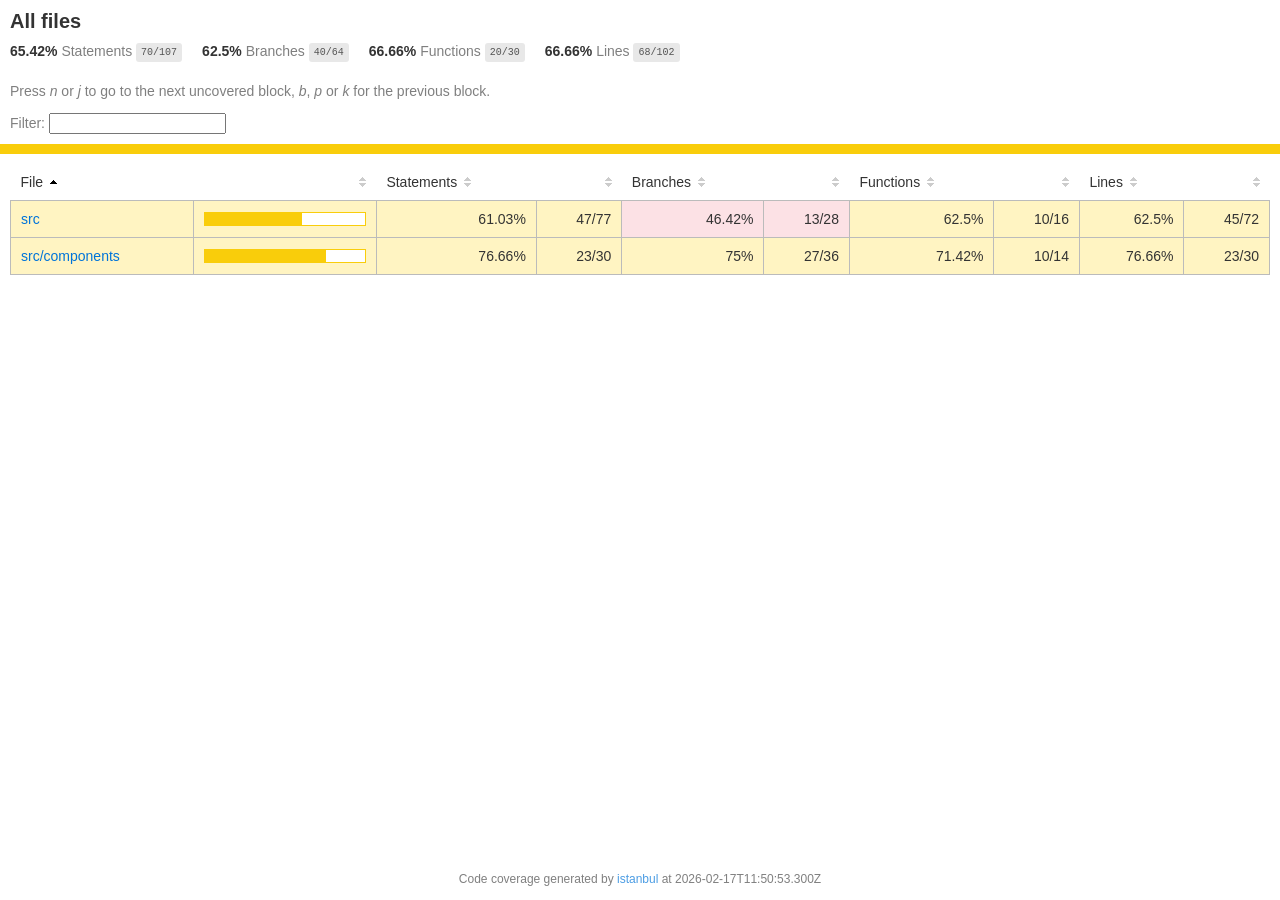
<file: frontend/coverage/index.html>
<!doctype html>
<html lang="en">

<head>
    <title>Code coverage report for All files</title>
    <meta charset="utf-8" />
    <link rel="stylesheet" href="prettify.css" />
    <link rel="stylesheet" href="base.css" />
    <link rel="shortcut icon" type="image/x-icon" href="favicon.png" />
    <meta name="viewport" content="width=device-width, initial-scale=1" />
    <style type='text/css'>
        .coverage-summary .sorter {
            background-image: url(sort-arrow-sprite.png);
        }
    </style>
</head>
    
<body>
<div class='wrapper'>
    <div class='pad1'>
        <h1>All files</h1>
        <div class='clearfix'>
            
            <div class='fl pad1y space-right2'>
                <span class="strong">65.42% </span>
                <span class="quiet">Statements</span>
                <span class='fraction'>70/107</span>
            </div>
        
            
            <div class='fl pad1y space-right2'>
                <span class="strong">62.5% </span>
                <span class="quiet">Branches</span>
                <span class='fraction'>40/64</span>
            </div>
        
            
            <div class='fl pad1y space-right2'>
                <span class="strong">66.66% </span>
                <span class="quiet">Functions</span>
                <span class='fraction'>20/30</span>
            </div>
        
            
            <div class='fl pad1y space-right2'>
                <span class="strong">66.66% </span>
                <span class="quiet">Lines</span>
                <span class='fraction'>68/102</span>
            </div>
        
            
        </div>
        <p class="quiet">
            Press <em>n</em> or <em>j</em> to go to the next uncovered block, <em>b</em>, <em>p</em> or <em>k</em> for the previous block.
        </p>
        <template id="filterTemplate">
            <div class="quiet">
                Filter:
                <input type="search" id="fileSearch">
            </div>
        </template>
    </div>
    <div class='status-line medium'></div>
    <div class="pad1">
<table class="coverage-summary">
<thead>
<tr>
   <th data-col="file" data-fmt="html" data-html="true" class="file">File</th>
   <th data-col="pic" data-type="number" data-fmt="html" data-html="true" class="pic"></th>
   <th data-col="statements" data-type="number" data-fmt="pct" class="pct">Statements</th>
   <th data-col="statements_raw" data-type="number" data-fmt="html" class="abs"></th>
   <th data-col="branches" data-type="number" data-fmt="pct" class="pct">Branches</th>
   <th data-col="branches_raw" data-type="number" data-fmt="html" class="abs"></th>
   <th data-col="functions" data-type="number" data-fmt="pct" class="pct">Functions</th>
   <th data-col="functions_raw" data-type="number" data-fmt="html" class="abs"></th>
   <th data-col="lines" data-type="number" data-fmt="pct" class="pct">Lines</th>
   <th data-col="lines_raw" data-type="number" data-fmt="html" class="abs"></th>
</tr>
</thead>
<tbody><tr>
	<td class="file medium" data-value="src"><a href="src/index.html">src</a></td>
	<td data-value="61.03" class="pic medium">
	<div class="chart"><div class="cover-fill" style="width: 61%"></div><div class="cover-empty" style="width: 39%"></div></div>
	</td>
	<td data-value="61.03" class="pct medium">61.03%</td>
	<td data-value="77" class="abs medium">47/77</td>
	<td data-value="46.42" class="pct low">46.42%</td>
	<td data-value="28" class="abs low">13/28</td>
	<td data-value="62.5" class="pct medium">62.5%</td>
	<td data-value="16" class="abs medium">10/16</td>
	<td data-value="62.5" class="pct medium">62.5%</td>
	<td data-value="72" class="abs medium">45/72</td>
	</tr>

<tr>
	<td class="file medium" data-value="src/components"><a href="src/components/index.html">src/components</a></td>
	<td data-value="76.66" class="pic medium">
	<div class="chart"><div class="cover-fill" style="width: 76%"></div><div class="cover-empty" style="width: 24%"></div></div>
	</td>
	<td data-value="76.66" class="pct medium">76.66%</td>
	<td data-value="30" class="abs medium">23/30</td>
	<td data-value="75" class="pct medium">75%</td>
	<td data-value="36" class="abs medium">27/36</td>
	<td data-value="71.42" class="pct medium">71.42%</td>
	<td data-value="14" class="abs medium">10/14</td>
	<td data-value="76.66" class="pct medium">76.66%</td>
	<td data-value="30" class="abs medium">23/30</td>
	</tr>

</tbody>
</table>
</div>
                <div class='push'></div><!-- for sticky footer -->
            </div><!-- /wrapper -->
            <div class='footer quiet pad2 space-top1 center small'>
                Code coverage generated by
                <a href="https://istanbul.js.org/" target="_blank" rel="noopener noreferrer">istanbul</a>
                at 2026-02-17T11:50:53.300Z
            </div>
        <script src="prettify.js"></script>
        <script>
            window.onload = function () {
                prettyPrint();
            };
        </script>
        <script src="sorter.js"></script>
        <script src="block-navigation.js"></script>
    </body>
</html>
</file>
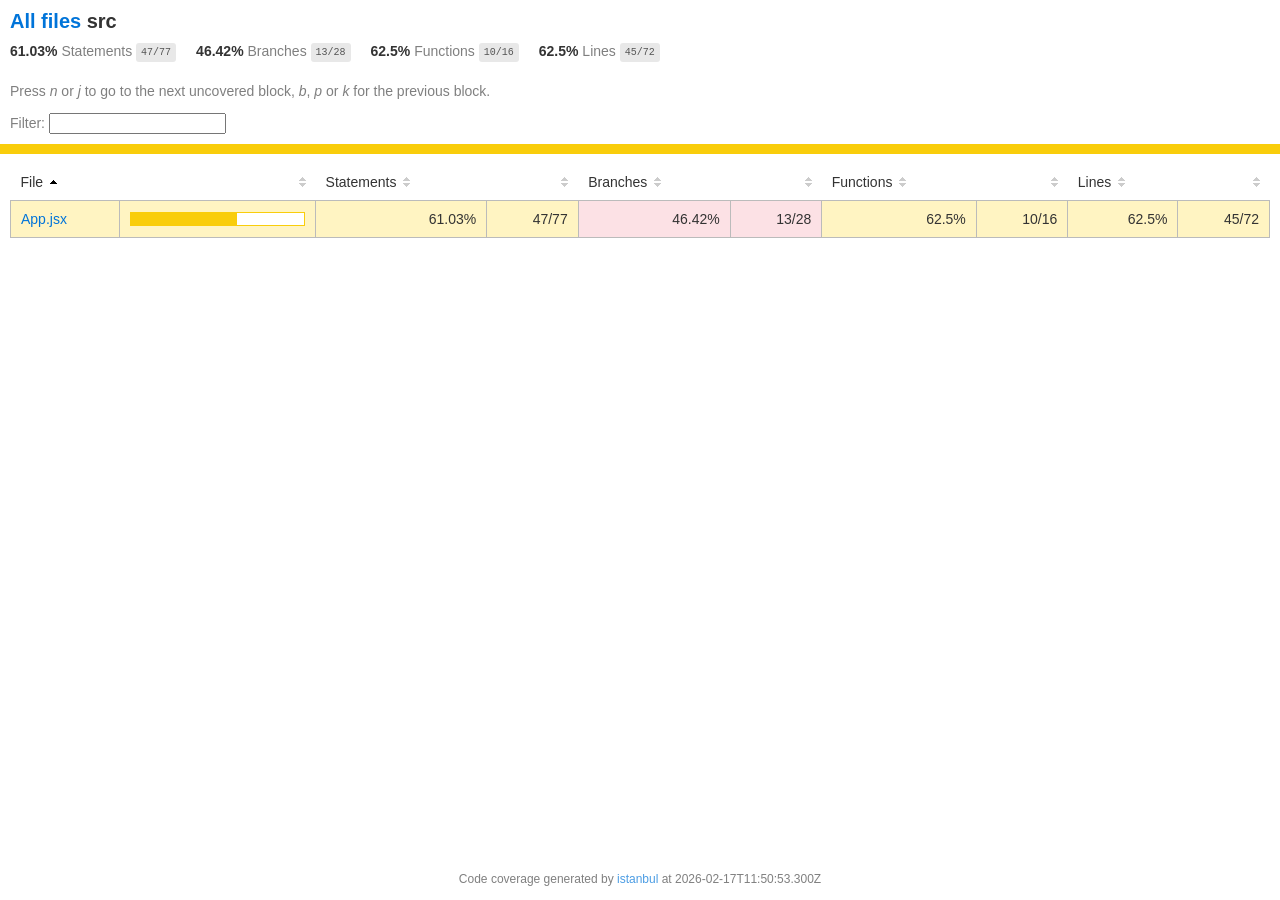
<file: frontend/coverage/src/index.html>
<!doctype html>
<html lang="en">

<head>
    <title>Code coverage report for src</title>
    <meta charset="utf-8" />
    <link rel="stylesheet" href="../prettify.css" />
    <link rel="stylesheet" href="../base.css" />
    <link rel="shortcut icon" type="image/x-icon" href="../favicon.png" />
    <meta name="viewport" content="width=device-width, initial-scale=1" />
    <style type='text/css'>
        .coverage-summary .sorter {
            background-image: url(../sort-arrow-sprite.png);
        }
    </style>
</head>
    
<body>
<div class='wrapper'>
    <div class='pad1'>
        <h1><a href="../index.html">All files</a> src</h1>
        <div class='clearfix'>
            
            <div class='fl pad1y space-right2'>
                <span class="strong">61.03% </span>
                <span class="quiet">Statements</span>
                <span class='fraction'>47/77</span>
            </div>
        
            
            <div class='fl pad1y space-right2'>
                <span class="strong">46.42% </span>
                <span class="quiet">Branches</span>
                <span class='fraction'>13/28</span>
            </div>
        
            
            <div class='fl pad1y space-right2'>
                <span class="strong">62.5% </span>
                <span class="quiet">Functions</span>
                <span class='fraction'>10/16</span>
            </div>
        
            
            <div class='fl pad1y space-right2'>
                <span class="strong">62.5% </span>
                <span class="quiet">Lines</span>
                <span class='fraction'>45/72</span>
            </div>
        
            
        </div>
        <p class="quiet">
            Press <em>n</em> or <em>j</em> to go to the next uncovered block, <em>b</em>, <em>p</em> or <em>k</em> for the previous block.
        </p>
        <template id="filterTemplate">
            <div class="quiet">
                Filter:
                <input type="search" id="fileSearch">
            </div>
        </template>
    </div>
    <div class='status-line medium'></div>
    <div class="pad1">
<table class="coverage-summary">
<thead>
<tr>
   <th data-col="file" data-fmt="html" data-html="true" class="file">File</th>
   <th data-col="pic" data-type="number" data-fmt="html" data-html="true" class="pic"></th>
   <th data-col="statements" data-type="number" data-fmt="pct" class="pct">Statements</th>
   <th data-col="statements_raw" data-type="number" data-fmt="html" class="abs"></th>
   <th data-col="branches" data-type="number" data-fmt="pct" class="pct">Branches</th>
   <th data-col="branches_raw" data-type="number" data-fmt="html" class="abs"></th>
   <th data-col="functions" data-type="number" data-fmt="pct" class="pct">Functions</th>
   <th data-col="functions_raw" data-type="number" data-fmt="html" class="abs"></th>
   <th data-col="lines" data-type="number" data-fmt="pct" class="pct">Lines</th>
   <th data-col="lines_raw" data-type="number" data-fmt="html" class="abs"></th>
</tr>
</thead>
<tbody><tr>
	<td class="file medium" data-value="App.jsx"><a href="App.jsx.html">App.jsx</a></td>
	<td data-value="61.03" class="pic medium">
	<div class="chart"><div class="cover-fill" style="width: 61%"></div><div class="cover-empty" style="width: 39%"></div></div>
	</td>
	<td data-value="61.03" class="pct medium">61.03%</td>
	<td data-value="77" class="abs medium">47/77</td>
	<td data-value="46.42" class="pct low">46.42%</td>
	<td data-value="28" class="abs low">13/28</td>
	<td data-value="62.5" class="pct medium">62.5%</td>
	<td data-value="16" class="abs medium">10/16</td>
	<td data-value="62.5" class="pct medium">62.5%</td>
	<td data-value="72" class="abs medium">45/72</td>
	</tr>

</tbody>
</table>
</div>
                <div class='push'></div><!-- for sticky footer -->
            </div><!-- /wrapper -->
            <div class='footer quiet pad2 space-top1 center small'>
                Code coverage generated by
                <a href="https://istanbul.js.org/" target="_blank" rel="noopener noreferrer">istanbul</a>
                at 2026-02-17T11:50:53.300Z
            </div>
        <script src="../prettify.js"></script>
        <script>
            window.onload = function () {
                prettyPrint();
            };
        </script>
        <script src="../sorter.js"></script>
        <script src="../block-navigation.js"></script>
    </body>
</html>
</file>
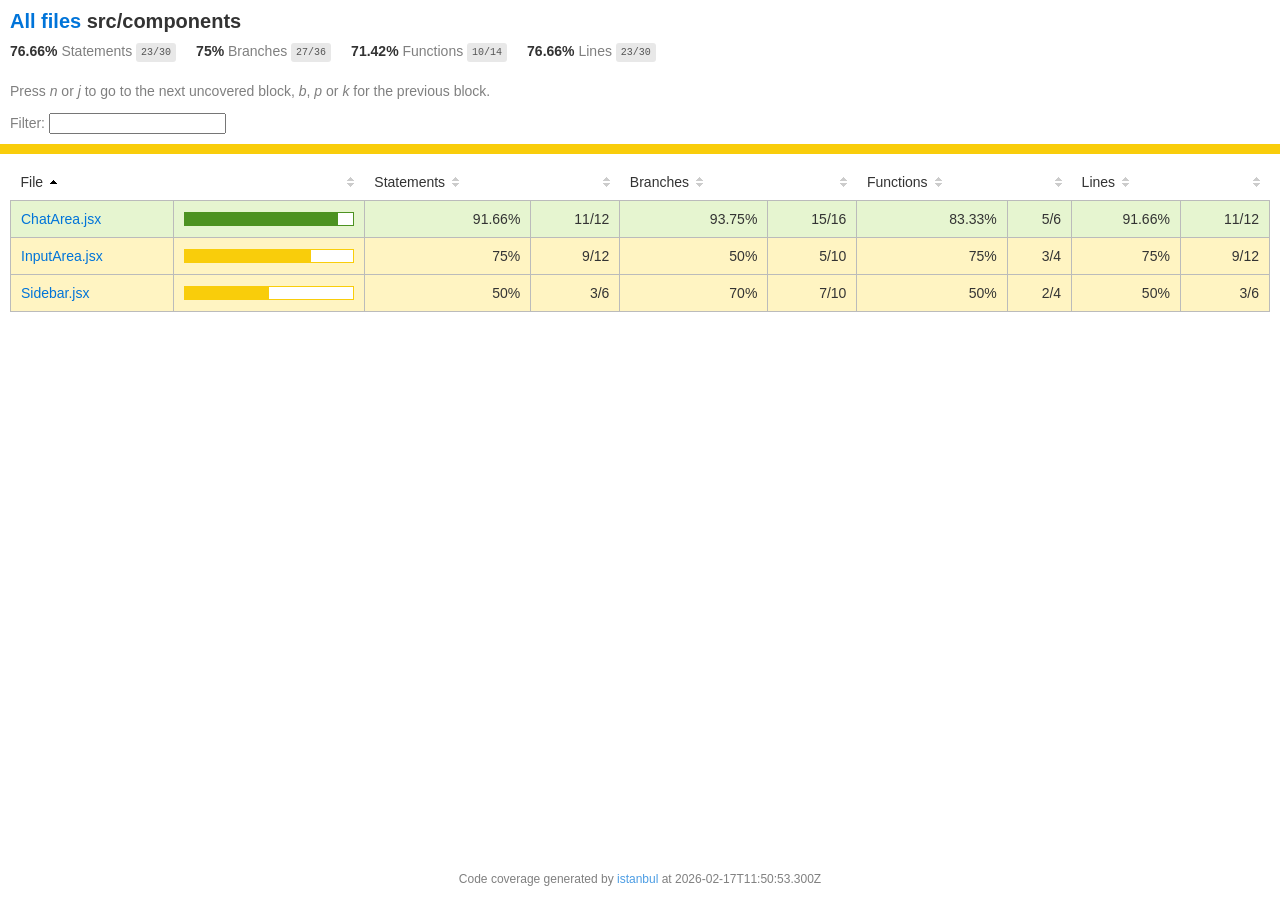
<file: frontend/coverage/src/components/index.html>
<!doctype html>
<html lang="en">

<head>
    <title>Code coverage report for src/components</title>
    <meta charset="utf-8" />
    <link rel="stylesheet" href="../../prettify.css" />
    <link rel="stylesheet" href="../../base.css" />
    <link rel="shortcut icon" type="image/x-icon" href="../../favicon.png" />
    <meta name="viewport" content="width=device-width, initial-scale=1" />
    <style type='text/css'>
        .coverage-summary .sorter {
            background-image: url(../../sort-arrow-sprite.png);
        }
    </style>
</head>
    
<body>
<div class='wrapper'>
    <div class='pad1'>
        <h1><a href="../../index.html">All files</a> src/components</h1>
        <div class='clearfix'>
            
            <div class='fl pad1y space-right2'>
                <span class="strong">76.66% </span>
                <span class="quiet">Statements</span>
                <span class='fraction'>23/30</span>
            </div>
        
            
            <div class='fl pad1y space-right2'>
                <span class="strong">75% </span>
                <span class="quiet">Branches</span>
                <span class='fraction'>27/36</span>
            </div>
        
            
            <div class='fl pad1y space-right2'>
                <span class="strong">71.42% </span>
                <span class="quiet">Functions</span>
                <span class='fraction'>10/14</span>
            </div>
        
            
            <div class='fl pad1y space-right2'>
                <span class="strong">76.66% </span>
                <span class="quiet">Lines</span>
                <span class='fraction'>23/30</span>
            </div>
        
            
        </div>
        <p class="quiet">
            Press <em>n</em> or <em>j</em> to go to the next uncovered block, <em>b</em>, <em>p</em> or <em>k</em> for the previous block.
        </p>
        <template id="filterTemplate">
            <div class="quiet">
                Filter:
                <input type="search" id="fileSearch">
            </div>
        </template>
    </div>
    <div class='status-line medium'></div>
    <div class="pad1">
<table class="coverage-summary">
<thead>
<tr>
   <th data-col="file" data-fmt="html" data-html="true" class="file">File</th>
   <th data-col="pic" data-type="number" data-fmt="html" data-html="true" class="pic"></th>
   <th data-col="statements" data-type="number" data-fmt="pct" class="pct">Statements</th>
   <th data-col="statements_raw" data-type="number" data-fmt="html" class="abs"></th>
   <th data-col="branches" data-type="number" data-fmt="pct" class="pct">Branches</th>
   <th data-col="branches_raw" data-type="number" data-fmt="html" class="abs"></th>
   <th data-col="functions" data-type="number" data-fmt="pct" class="pct">Functions</th>
   <th data-col="functions_raw" data-type="number" data-fmt="html" class="abs"></th>
   <th data-col="lines" data-type="number" data-fmt="pct" class="pct">Lines</th>
   <th data-col="lines_raw" data-type="number" data-fmt="html" class="abs"></th>
</tr>
</thead>
<tbody><tr>
	<td class="file high" data-value="ChatArea.jsx"><a href="ChatArea.jsx.html">ChatArea.jsx</a></td>
	<td data-value="91.66" class="pic high">
	<div class="chart"><div class="cover-fill" style="width: 91%"></div><div class="cover-empty" style="width: 9%"></div></div>
	</td>
	<td data-value="91.66" class="pct high">91.66%</td>
	<td data-value="12" class="abs high">11/12</td>
	<td data-value="93.75" class="pct high">93.75%</td>
	<td data-value="16" class="abs high">15/16</td>
	<td data-value="83.33" class="pct high">83.33%</td>
	<td data-value="6" class="abs high">5/6</td>
	<td data-value="91.66" class="pct high">91.66%</td>
	<td data-value="12" class="abs high">11/12</td>
	</tr>

<tr>
	<td class="file medium" data-value="InputArea.jsx"><a href="InputArea.jsx.html">InputArea.jsx</a></td>
	<td data-value="75" class="pic medium">
	<div class="chart"><div class="cover-fill" style="width: 75%"></div><div class="cover-empty" style="width: 25%"></div></div>
	</td>
	<td data-value="75" class="pct medium">75%</td>
	<td data-value="12" class="abs medium">9/12</td>
	<td data-value="50" class="pct medium">50%</td>
	<td data-value="10" class="abs medium">5/10</td>
	<td data-value="75" class="pct medium">75%</td>
	<td data-value="4" class="abs medium">3/4</td>
	<td data-value="75" class="pct medium">75%</td>
	<td data-value="12" class="abs medium">9/12</td>
	</tr>

<tr>
	<td class="file medium" data-value="Sidebar.jsx"><a href="Sidebar.jsx.html">Sidebar.jsx</a></td>
	<td data-value="50" class="pic medium">
	<div class="chart"><div class="cover-fill" style="width: 50%"></div><div class="cover-empty" style="width: 50%"></div></div>
	</td>
	<td data-value="50" class="pct medium">50%</td>
	<td data-value="6" class="abs medium">3/6</td>
	<td data-value="70" class="pct medium">70%</td>
	<td data-value="10" class="abs medium">7/10</td>
	<td data-value="50" class="pct medium">50%</td>
	<td data-value="4" class="abs medium">2/4</td>
	<td data-value="50" class="pct medium">50%</td>
	<td data-value="6" class="abs medium">3/6</td>
	</tr>

</tbody>
</table>
</div>
                <div class='push'></div><!-- for sticky footer -->
            </div><!-- /wrapper -->
            <div class='footer quiet pad2 space-top1 center small'>
                Code coverage generated by
                <a href="https://istanbul.js.org/" target="_blank" rel="noopener noreferrer">istanbul</a>
                at 2026-02-17T11:50:53.300Z
            </div>
        <script src="../../prettify.js"></script>
        <script>
            window.onload = function () {
                prettyPrint();
            };
        </script>
        <script src="../../sorter.js"></script>
        <script src="../../block-navigation.js"></script>
    </body>
</html>
</file>
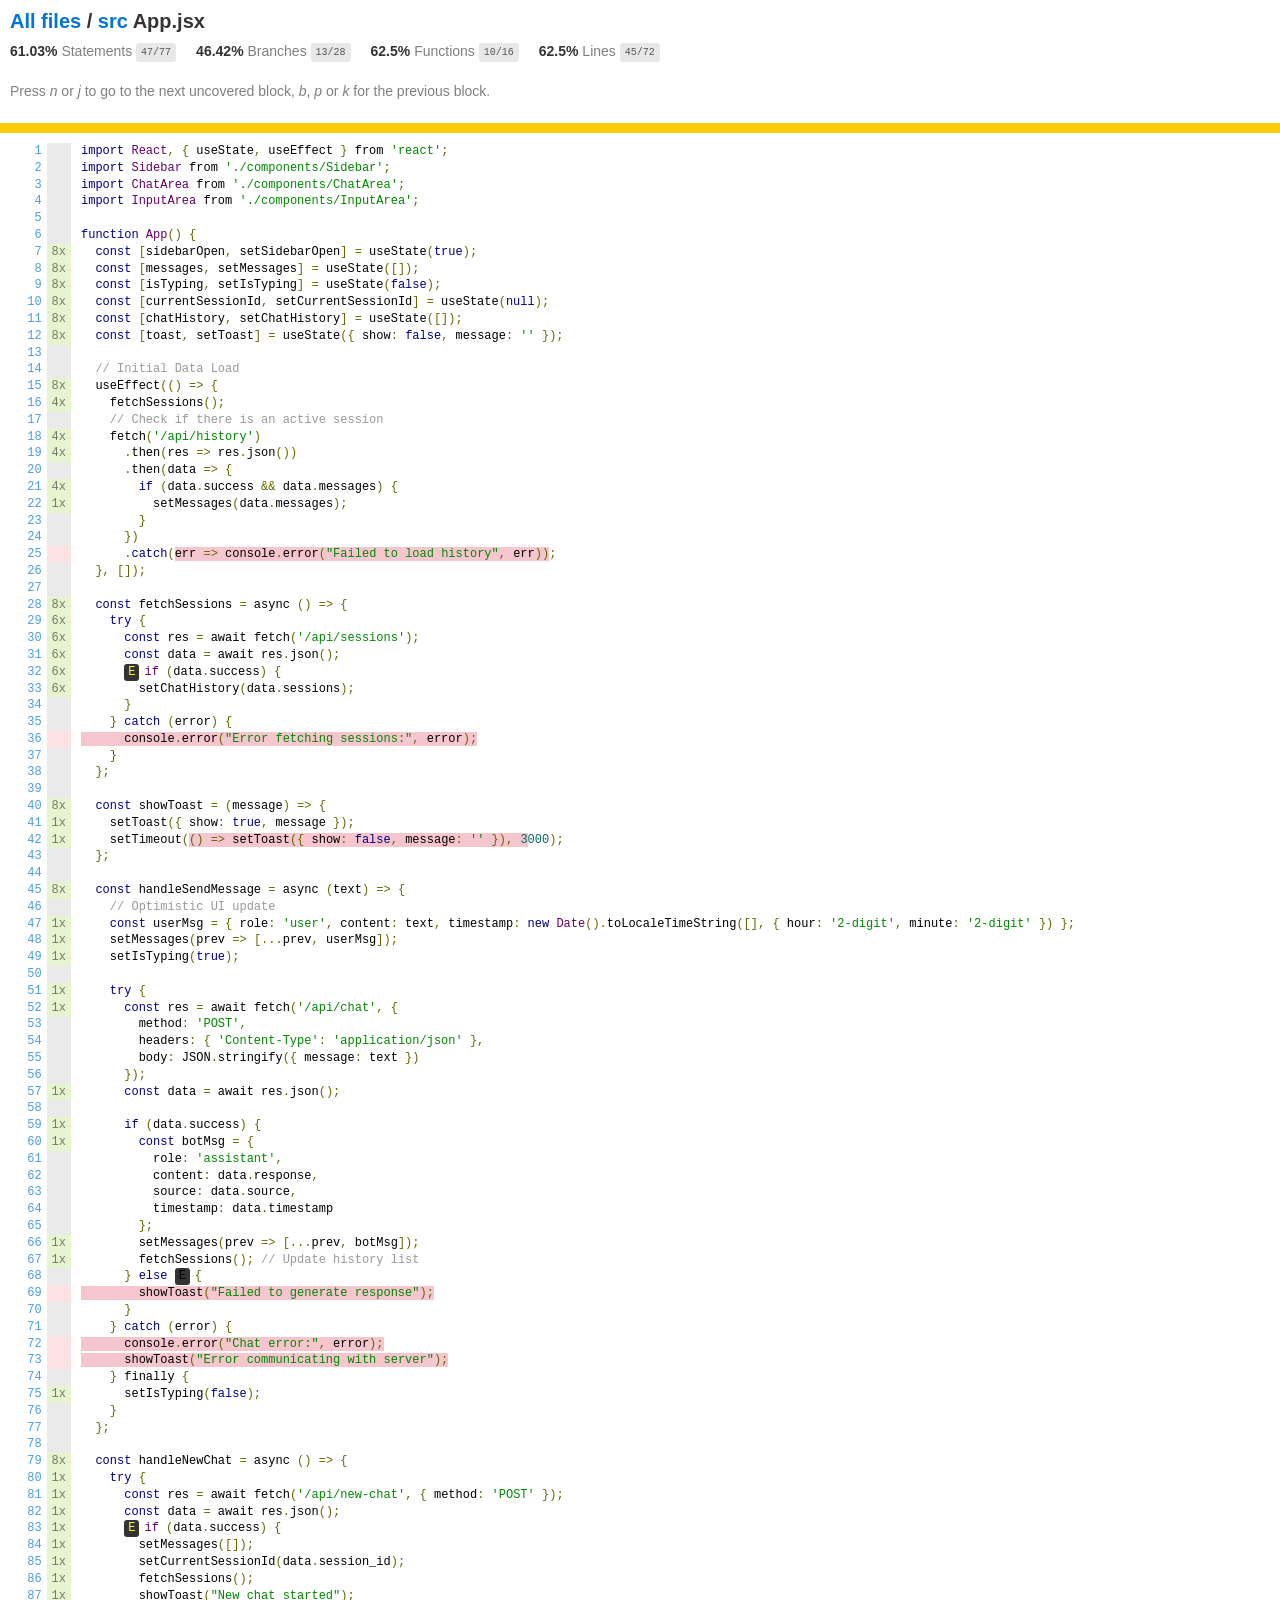
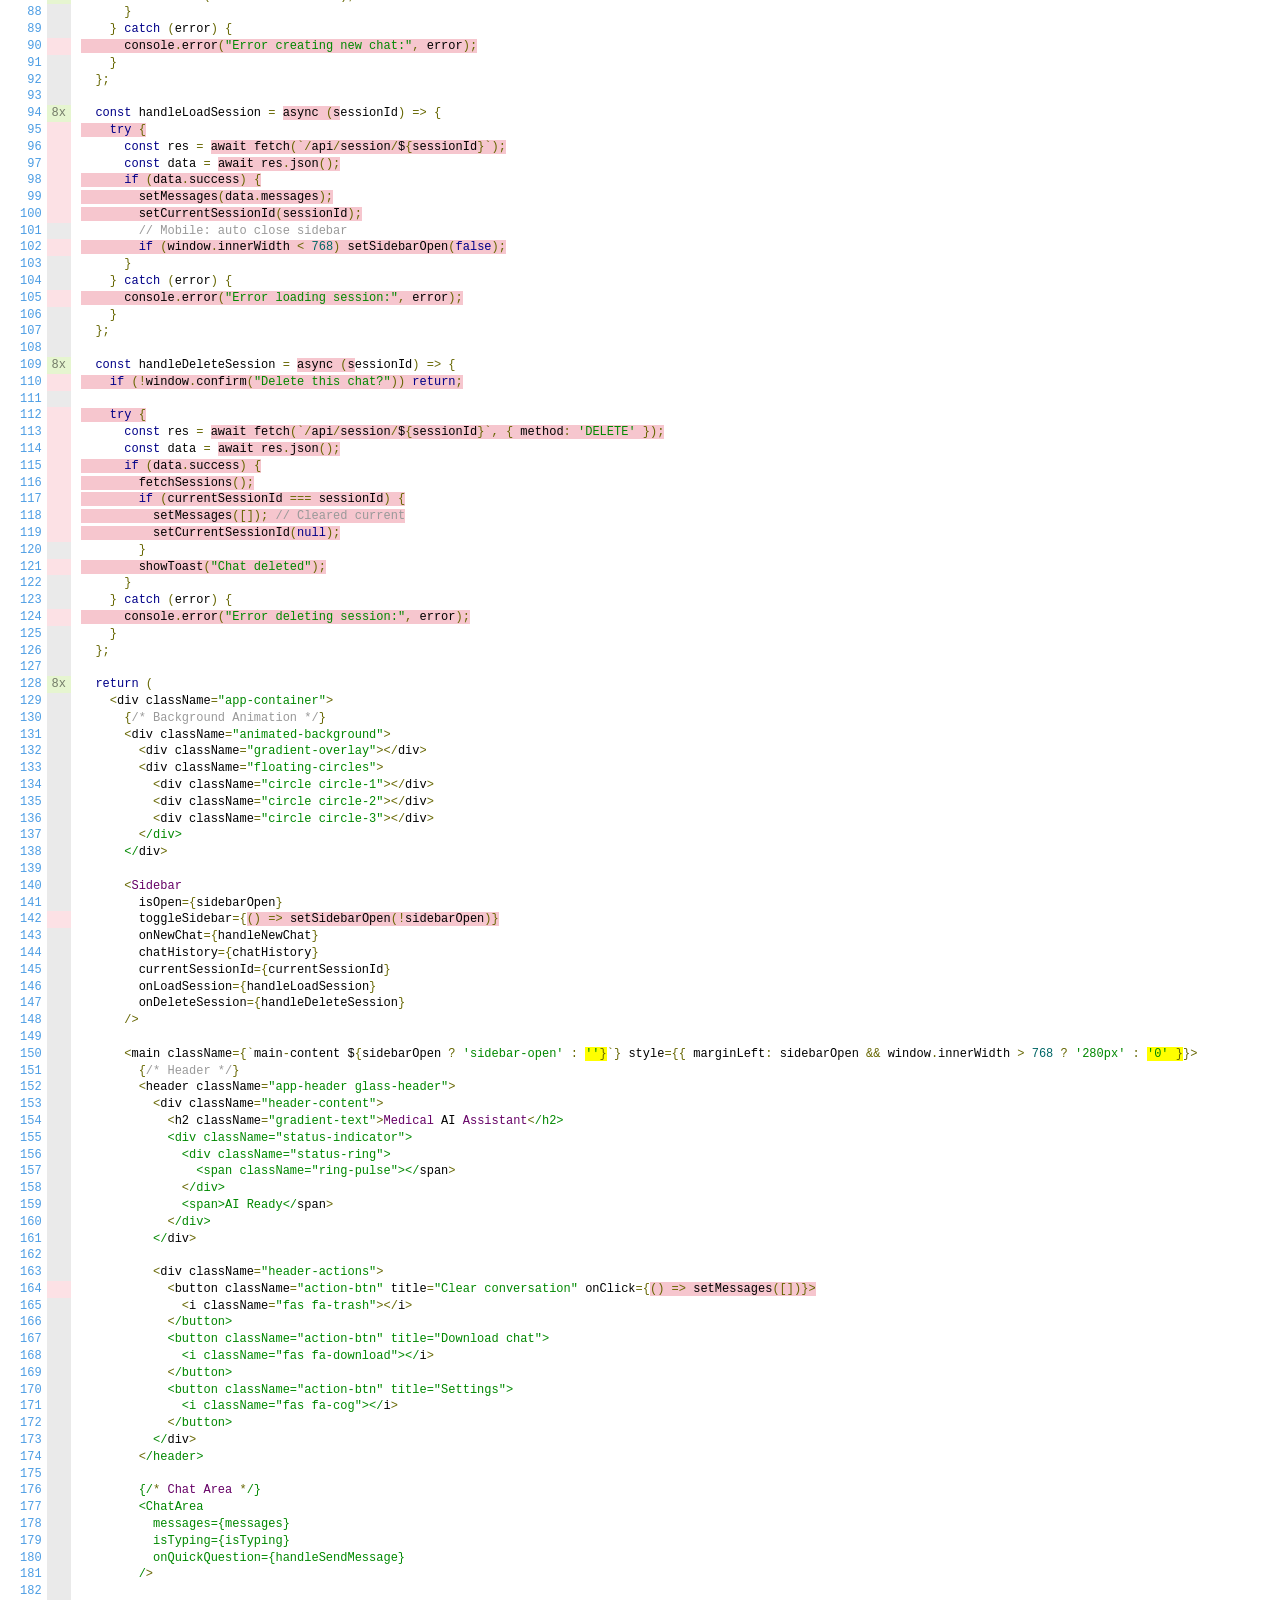
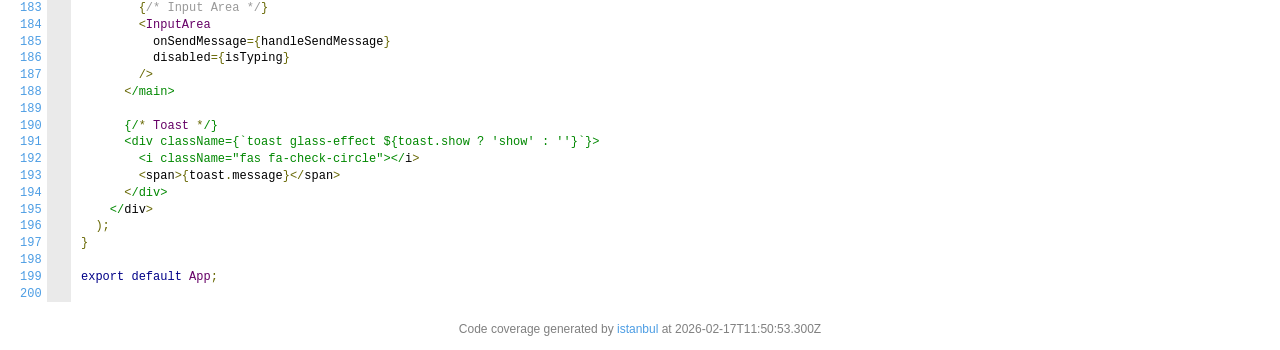
<file: frontend/coverage/src/App.jsx.html>
<!doctype html>
<html lang="en">

<head>
    <title>Code coverage report for src/App.jsx</title>
    <meta charset="utf-8" />
    <link rel="stylesheet" href="../prettify.css" />
    <link rel="stylesheet" href="../base.css" />
    <link rel="shortcut icon" type="image/x-icon" href="../favicon.png" />
    <meta name="viewport" content="width=device-width, initial-scale=1" />
    <style type='text/css'>
        .coverage-summary .sorter {
            background-image: url(../sort-arrow-sprite.png);
        }
    </style>
</head>
    
<body>
<div class='wrapper'>
    <div class='pad1'>
        <h1><a href="../index.html">All files</a> / <a href="index.html">src</a> App.jsx</h1>
        <div class='clearfix'>
            
            <div class='fl pad1y space-right2'>
                <span class="strong">61.03% </span>
                <span class="quiet">Statements</span>
                <span class='fraction'>47/77</span>
            </div>
        
            
            <div class='fl pad1y space-right2'>
                <span class="strong">46.42% </span>
                <span class="quiet">Branches</span>
                <span class='fraction'>13/28</span>
            </div>
        
            
            <div class='fl pad1y space-right2'>
                <span class="strong">62.5% </span>
                <span class="quiet">Functions</span>
                <span class='fraction'>10/16</span>
            </div>
        
            
            <div class='fl pad1y space-right2'>
                <span class="strong">62.5% </span>
                <span class="quiet">Lines</span>
                <span class='fraction'>45/72</span>
            </div>
        
            
        </div>
        <p class="quiet">
            Press <em>n</em> or <em>j</em> to go to the next uncovered block, <em>b</em>, <em>p</em> or <em>k</em> for the previous block.
        </p>
        <template id="filterTemplate">
            <div class="quiet">
                Filter:
                <input type="search" id="fileSearch">
            </div>
        </template>
    </div>
    <div class='status-line medium'></div>
    <pre><table class="coverage">
<tr><td class="line-count quiet"><a name='L1'></a><a href='#L1'>1</a>
<a name='L2'></a><a href='#L2'>2</a>
<a name='L3'></a><a href='#L3'>3</a>
<a name='L4'></a><a href='#L4'>4</a>
<a name='L5'></a><a href='#L5'>5</a>
<a name='L6'></a><a href='#L6'>6</a>
<a name='L7'></a><a href='#L7'>7</a>
<a name='L8'></a><a href='#L8'>8</a>
<a name='L9'></a><a href='#L9'>9</a>
<a name='L10'></a><a href='#L10'>10</a>
<a name='L11'></a><a href='#L11'>11</a>
<a name='L12'></a><a href='#L12'>12</a>
<a name='L13'></a><a href='#L13'>13</a>
<a name='L14'></a><a href='#L14'>14</a>
<a name='L15'></a><a href='#L15'>15</a>
<a name='L16'></a><a href='#L16'>16</a>
<a name='L17'></a><a href='#L17'>17</a>
<a name='L18'></a><a href='#L18'>18</a>
<a name='L19'></a><a href='#L19'>19</a>
<a name='L20'></a><a href='#L20'>20</a>
<a name='L21'></a><a href='#L21'>21</a>
<a name='L22'></a><a href='#L22'>22</a>
<a name='L23'></a><a href='#L23'>23</a>
<a name='L24'></a><a href='#L24'>24</a>
<a name='L25'></a><a href='#L25'>25</a>
<a name='L26'></a><a href='#L26'>26</a>
<a name='L27'></a><a href='#L27'>27</a>
<a name='L28'></a><a href='#L28'>28</a>
<a name='L29'></a><a href='#L29'>29</a>
<a name='L30'></a><a href='#L30'>30</a>
<a name='L31'></a><a href='#L31'>31</a>
<a name='L32'></a><a href='#L32'>32</a>
<a name='L33'></a><a href='#L33'>33</a>
<a name='L34'></a><a href='#L34'>34</a>
<a name='L35'></a><a href='#L35'>35</a>
<a name='L36'></a><a href='#L36'>36</a>
<a name='L37'></a><a href='#L37'>37</a>
<a name='L38'></a><a href='#L38'>38</a>
<a name='L39'></a><a href='#L39'>39</a>
<a name='L40'></a><a href='#L40'>40</a>
<a name='L41'></a><a href='#L41'>41</a>
<a name='L42'></a><a href='#L42'>42</a>
<a name='L43'></a><a href='#L43'>43</a>
<a name='L44'></a><a href='#L44'>44</a>
<a name='L45'></a><a href='#L45'>45</a>
<a name='L46'></a><a href='#L46'>46</a>
<a name='L47'></a><a href='#L47'>47</a>
<a name='L48'></a><a href='#L48'>48</a>
<a name='L49'></a><a href='#L49'>49</a>
<a name='L50'></a><a href='#L50'>50</a>
<a name='L51'></a><a href='#L51'>51</a>
<a name='L52'></a><a href='#L52'>52</a>
<a name='L53'></a><a href='#L53'>53</a>
<a name='L54'></a><a href='#L54'>54</a>
<a name='L55'></a><a href='#L55'>55</a>
<a name='L56'></a><a href='#L56'>56</a>
<a name='L57'></a><a href='#L57'>57</a>
<a name='L58'></a><a href='#L58'>58</a>
<a name='L59'></a><a href='#L59'>59</a>
<a name='L60'></a><a href='#L60'>60</a>
<a name='L61'></a><a href='#L61'>61</a>
<a name='L62'></a><a href='#L62'>62</a>
<a name='L63'></a><a href='#L63'>63</a>
<a name='L64'></a><a href='#L64'>64</a>
<a name='L65'></a><a href='#L65'>65</a>
<a name='L66'></a><a href='#L66'>66</a>
<a name='L67'></a><a href='#L67'>67</a>
<a name='L68'></a><a href='#L68'>68</a>
<a name='L69'></a><a href='#L69'>69</a>
<a name='L70'></a><a href='#L70'>70</a>
<a name='L71'></a><a href='#L71'>71</a>
<a name='L72'></a><a href='#L72'>72</a>
<a name='L73'></a><a href='#L73'>73</a>
<a name='L74'></a><a href='#L74'>74</a>
<a name='L75'></a><a href='#L75'>75</a>
<a name='L76'></a><a href='#L76'>76</a>
<a name='L77'></a><a href='#L77'>77</a>
<a name='L78'></a><a href='#L78'>78</a>
<a name='L79'></a><a href='#L79'>79</a>
<a name='L80'></a><a href='#L80'>80</a>
<a name='L81'></a><a href='#L81'>81</a>
<a name='L82'></a><a href='#L82'>82</a>
<a name='L83'></a><a href='#L83'>83</a>
<a name='L84'></a><a href='#L84'>84</a>
<a name='L85'></a><a href='#L85'>85</a>
<a name='L86'></a><a href='#L86'>86</a>
<a name='L87'></a><a href='#L87'>87</a>
<a name='L88'></a><a href='#L88'>88</a>
<a name='L89'></a><a href='#L89'>89</a>
<a name='L90'></a><a href='#L90'>90</a>
<a name='L91'></a><a href='#L91'>91</a>
<a name='L92'></a><a href='#L92'>92</a>
<a name='L93'></a><a href='#L93'>93</a>
<a name='L94'></a><a href='#L94'>94</a>
<a name='L95'></a><a href='#L95'>95</a>
<a name='L96'></a><a href='#L96'>96</a>
<a name='L97'></a><a href='#L97'>97</a>
<a name='L98'></a><a href='#L98'>98</a>
<a name='L99'></a><a href='#L99'>99</a>
<a name='L100'></a><a href='#L100'>100</a>
<a name='L101'></a><a href='#L101'>101</a>
<a name='L102'></a><a href='#L102'>102</a>
<a name='L103'></a><a href='#L103'>103</a>
<a name='L104'></a><a href='#L104'>104</a>
<a name='L105'></a><a href='#L105'>105</a>
<a name='L106'></a><a href='#L106'>106</a>
<a name='L107'></a><a href='#L107'>107</a>
<a name='L108'></a><a href='#L108'>108</a>
<a name='L109'></a><a href='#L109'>109</a>
<a name='L110'></a><a href='#L110'>110</a>
<a name='L111'></a><a href='#L111'>111</a>
<a name='L112'></a><a href='#L112'>112</a>
<a name='L113'></a><a href='#L113'>113</a>
<a name='L114'></a><a href='#L114'>114</a>
<a name='L115'></a><a href='#L115'>115</a>
<a name='L116'></a><a href='#L116'>116</a>
<a name='L117'></a><a href='#L117'>117</a>
<a name='L118'></a><a href='#L118'>118</a>
<a name='L119'></a><a href='#L119'>119</a>
<a name='L120'></a><a href='#L120'>120</a>
<a name='L121'></a><a href='#L121'>121</a>
<a name='L122'></a><a href='#L122'>122</a>
<a name='L123'></a><a href='#L123'>123</a>
<a name='L124'></a><a href='#L124'>124</a>
<a name='L125'></a><a href='#L125'>125</a>
<a name='L126'></a><a href='#L126'>126</a>
<a name='L127'></a><a href='#L127'>127</a>
<a name='L128'></a><a href='#L128'>128</a>
<a name='L129'></a><a href='#L129'>129</a>
<a name='L130'></a><a href='#L130'>130</a>
<a name='L131'></a><a href='#L131'>131</a>
<a name='L132'></a><a href='#L132'>132</a>
<a name='L133'></a><a href='#L133'>133</a>
<a name='L134'></a><a href='#L134'>134</a>
<a name='L135'></a><a href='#L135'>135</a>
<a name='L136'></a><a href='#L136'>136</a>
<a name='L137'></a><a href='#L137'>137</a>
<a name='L138'></a><a href='#L138'>138</a>
<a name='L139'></a><a href='#L139'>139</a>
<a name='L140'></a><a href='#L140'>140</a>
<a name='L141'></a><a href='#L141'>141</a>
<a name='L142'></a><a href='#L142'>142</a>
<a name='L143'></a><a href='#L143'>143</a>
<a name='L144'></a><a href='#L144'>144</a>
<a name='L145'></a><a href='#L145'>145</a>
<a name='L146'></a><a href='#L146'>146</a>
<a name='L147'></a><a href='#L147'>147</a>
<a name='L148'></a><a href='#L148'>148</a>
<a name='L149'></a><a href='#L149'>149</a>
<a name='L150'></a><a href='#L150'>150</a>
<a name='L151'></a><a href='#L151'>151</a>
<a name='L152'></a><a href='#L152'>152</a>
<a name='L153'></a><a href='#L153'>153</a>
<a name='L154'></a><a href='#L154'>154</a>
<a name='L155'></a><a href='#L155'>155</a>
<a name='L156'></a><a href='#L156'>156</a>
<a name='L157'></a><a href='#L157'>157</a>
<a name='L158'></a><a href='#L158'>158</a>
<a name='L159'></a><a href='#L159'>159</a>
<a name='L160'></a><a href='#L160'>160</a>
<a name='L161'></a><a href='#L161'>161</a>
<a name='L162'></a><a href='#L162'>162</a>
<a name='L163'></a><a href='#L163'>163</a>
<a name='L164'></a><a href='#L164'>164</a>
<a name='L165'></a><a href='#L165'>165</a>
<a name='L166'></a><a href='#L166'>166</a>
<a name='L167'></a><a href='#L167'>167</a>
<a name='L168'></a><a href='#L168'>168</a>
<a name='L169'></a><a href='#L169'>169</a>
<a name='L170'></a><a href='#L170'>170</a>
<a name='L171'></a><a href='#L171'>171</a>
<a name='L172'></a><a href='#L172'>172</a>
<a name='L173'></a><a href='#L173'>173</a>
<a name='L174'></a><a href='#L174'>174</a>
<a name='L175'></a><a href='#L175'>175</a>
<a name='L176'></a><a href='#L176'>176</a>
<a name='L177'></a><a href='#L177'>177</a>
<a name='L178'></a><a href='#L178'>178</a>
<a name='L179'></a><a href='#L179'>179</a>
<a name='L180'></a><a href='#L180'>180</a>
<a name='L181'></a><a href='#L181'>181</a>
<a name='L182'></a><a href='#L182'>182</a>
<a name='L183'></a><a href='#L183'>183</a>
<a name='L184'></a><a href='#L184'>184</a>
<a name='L185'></a><a href='#L185'>185</a>
<a name='L186'></a><a href='#L186'>186</a>
<a name='L187'></a><a href='#L187'>187</a>
<a name='L188'></a><a href='#L188'>188</a>
<a name='L189'></a><a href='#L189'>189</a>
<a name='L190'></a><a href='#L190'>190</a>
<a name='L191'></a><a href='#L191'>191</a>
<a name='L192'></a><a href='#L192'>192</a>
<a name='L193'></a><a href='#L193'>193</a>
<a name='L194'></a><a href='#L194'>194</a>
<a name='L195'></a><a href='#L195'>195</a>
<a name='L196'></a><a href='#L196'>196</a>
<a name='L197'></a><a href='#L197'>197</a>
<a name='L198'></a><a href='#L198'>198</a>
<a name='L199'></a><a href='#L199'>199</a>
<a name='L200'></a><a href='#L200'>200</a></td><td class="line-coverage quiet"><span class="cline-any cline-neutral">&nbsp;</span>
<span class="cline-any cline-neutral">&nbsp;</span>
<span class="cline-any cline-neutral">&nbsp;</span>
<span class="cline-any cline-neutral">&nbsp;</span>
<span class="cline-any cline-neutral">&nbsp;</span>
<span class="cline-any cline-neutral">&nbsp;</span>
<span class="cline-any cline-yes">8x</span>
<span class="cline-any cline-yes">8x</span>
<span class="cline-any cline-yes">8x</span>
<span class="cline-any cline-yes">8x</span>
<span class="cline-any cline-yes">8x</span>
<span class="cline-any cline-yes">8x</span>
<span class="cline-any cline-neutral">&nbsp;</span>
<span class="cline-any cline-neutral">&nbsp;</span>
<span class="cline-any cline-yes">8x</span>
<span class="cline-any cline-yes">4x</span>
<span class="cline-any cline-neutral">&nbsp;</span>
<span class="cline-any cline-yes">4x</span>
<span class="cline-any cline-yes">4x</span>
<span class="cline-any cline-neutral">&nbsp;</span>
<span class="cline-any cline-yes">4x</span>
<span class="cline-any cline-yes">1x</span>
<span class="cline-any cline-neutral">&nbsp;</span>
<span class="cline-any cline-neutral">&nbsp;</span>
<span class="cline-any cline-no">&nbsp;</span>
<span class="cline-any cline-neutral">&nbsp;</span>
<span class="cline-any cline-neutral">&nbsp;</span>
<span class="cline-any cline-yes">8x</span>
<span class="cline-any cline-yes">6x</span>
<span class="cline-any cline-yes">6x</span>
<span class="cline-any cline-yes">6x</span>
<span class="cline-any cline-yes">6x</span>
<span class="cline-any cline-yes">6x</span>
<span class="cline-any cline-neutral">&nbsp;</span>
<span class="cline-any cline-neutral">&nbsp;</span>
<span class="cline-any cline-no">&nbsp;</span>
<span class="cline-any cline-neutral">&nbsp;</span>
<span class="cline-any cline-neutral">&nbsp;</span>
<span class="cline-any cline-neutral">&nbsp;</span>
<span class="cline-any cline-yes">8x</span>
<span class="cline-any cline-yes">1x</span>
<span class="cline-any cline-yes">1x</span>
<span class="cline-any cline-neutral">&nbsp;</span>
<span class="cline-any cline-neutral">&nbsp;</span>
<span class="cline-any cline-yes">8x</span>
<span class="cline-any cline-neutral">&nbsp;</span>
<span class="cline-any cline-yes">1x</span>
<span class="cline-any cline-yes">1x</span>
<span class="cline-any cline-yes">1x</span>
<span class="cline-any cline-neutral">&nbsp;</span>
<span class="cline-any cline-yes">1x</span>
<span class="cline-any cline-yes">1x</span>
<span class="cline-any cline-neutral">&nbsp;</span>
<span class="cline-any cline-neutral">&nbsp;</span>
<span class="cline-any cline-neutral">&nbsp;</span>
<span class="cline-any cline-neutral">&nbsp;</span>
<span class="cline-any cline-yes">1x</span>
<span class="cline-any cline-neutral">&nbsp;</span>
<span class="cline-any cline-yes">1x</span>
<span class="cline-any cline-yes">1x</span>
<span class="cline-any cline-neutral">&nbsp;</span>
<span class="cline-any cline-neutral">&nbsp;</span>
<span class="cline-any cline-neutral">&nbsp;</span>
<span class="cline-any cline-neutral">&nbsp;</span>
<span class="cline-any cline-neutral">&nbsp;</span>
<span class="cline-any cline-yes">1x</span>
<span class="cline-any cline-yes">1x</span>
<span class="cline-any cline-neutral">&nbsp;</span>
<span class="cline-any cline-no">&nbsp;</span>
<span class="cline-any cline-neutral">&nbsp;</span>
<span class="cline-any cline-neutral">&nbsp;</span>
<span class="cline-any cline-no">&nbsp;</span>
<span class="cline-any cline-no">&nbsp;</span>
<span class="cline-any cline-neutral">&nbsp;</span>
<span class="cline-any cline-yes">1x</span>
<span class="cline-any cline-neutral">&nbsp;</span>
<span class="cline-any cline-neutral">&nbsp;</span>
<span class="cline-any cline-neutral">&nbsp;</span>
<span class="cline-any cline-yes">8x</span>
<span class="cline-any cline-yes">1x</span>
<span class="cline-any cline-yes">1x</span>
<span class="cline-any cline-yes">1x</span>
<span class="cline-any cline-yes">1x</span>
<span class="cline-any cline-yes">1x</span>
<span class="cline-any cline-yes">1x</span>
<span class="cline-any cline-yes">1x</span>
<span class="cline-any cline-yes">1x</span>
<span class="cline-any cline-neutral">&nbsp;</span>
<span class="cline-any cline-neutral">&nbsp;</span>
<span class="cline-any cline-no">&nbsp;</span>
<span class="cline-any cline-neutral">&nbsp;</span>
<span class="cline-any cline-neutral">&nbsp;</span>
<span class="cline-any cline-neutral">&nbsp;</span>
<span class="cline-any cline-yes">8x</span>
<span class="cline-any cline-no">&nbsp;</span>
<span class="cline-any cline-no">&nbsp;</span>
<span class="cline-any cline-no">&nbsp;</span>
<span class="cline-any cline-no">&nbsp;</span>
<span class="cline-any cline-no">&nbsp;</span>
<span class="cline-any cline-no">&nbsp;</span>
<span class="cline-any cline-neutral">&nbsp;</span>
<span class="cline-any cline-no">&nbsp;</span>
<span class="cline-any cline-neutral">&nbsp;</span>
<span class="cline-any cline-neutral">&nbsp;</span>
<span class="cline-any cline-no">&nbsp;</span>
<span class="cline-any cline-neutral">&nbsp;</span>
<span class="cline-any cline-neutral">&nbsp;</span>
<span class="cline-any cline-neutral">&nbsp;</span>
<span class="cline-any cline-yes">8x</span>
<span class="cline-any cline-no">&nbsp;</span>
<span class="cline-any cline-neutral">&nbsp;</span>
<span class="cline-any cline-no">&nbsp;</span>
<span class="cline-any cline-no">&nbsp;</span>
<span class="cline-any cline-no">&nbsp;</span>
<span class="cline-any cline-no">&nbsp;</span>
<span class="cline-any cline-no">&nbsp;</span>
<span class="cline-any cline-no">&nbsp;</span>
<span class="cline-any cline-no">&nbsp;</span>
<span class="cline-any cline-no">&nbsp;</span>
<span class="cline-any cline-neutral">&nbsp;</span>
<span class="cline-any cline-no">&nbsp;</span>
<span class="cline-any cline-neutral">&nbsp;</span>
<span class="cline-any cline-neutral">&nbsp;</span>
<span class="cline-any cline-no">&nbsp;</span>
<span class="cline-any cline-neutral">&nbsp;</span>
<span class="cline-any cline-neutral">&nbsp;</span>
<span class="cline-any cline-neutral">&nbsp;</span>
<span class="cline-any cline-yes">8x</span>
<span class="cline-any cline-neutral">&nbsp;</span>
<span class="cline-any cline-neutral">&nbsp;</span>
<span class="cline-any cline-neutral">&nbsp;</span>
<span class="cline-any cline-neutral">&nbsp;</span>
<span class="cline-any cline-neutral">&nbsp;</span>
<span class="cline-any cline-neutral">&nbsp;</span>
<span class="cline-any cline-neutral">&nbsp;</span>
<span class="cline-any cline-neutral">&nbsp;</span>
<span class="cline-any cline-neutral">&nbsp;</span>
<span class="cline-any cline-neutral">&nbsp;</span>
<span class="cline-any cline-neutral">&nbsp;</span>
<span class="cline-any cline-neutral">&nbsp;</span>
<span class="cline-any cline-neutral">&nbsp;</span>
<span class="cline-any cline-no">&nbsp;</span>
<span class="cline-any cline-neutral">&nbsp;</span>
<span class="cline-any cline-neutral">&nbsp;</span>
<span class="cline-any cline-neutral">&nbsp;</span>
<span class="cline-any cline-neutral">&nbsp;</span>
<span class="cline-any cline-neutral">&nbsp;</span>
<span class="cline-any cline-neutral">&nbsp;</span>
<span class="cline-any cline-neutral">&nbsp;</span>
<span class="cline-any cline-neutral">&nbsp;</span>
<span class="cline-any cline-neutral">&nbsp;</span>
<span class="cline-any cline-neutral">&nbsp;</span>
<span class="cline-any cline-neutral">&nbsp;</span>
<span class="cline-any cline-neutral">&nbsp;</span>
<span class="cline-any cline-neutral">&nbsp;</span>
<span class="cline-any cline-neutral">&nbsp;</span>
<span class="cline-any cline-neutral">&nbsp;</span>
<span class="cline-any cline-neutral">&nbsp;</span>
<span class="cline-any cline-neutral">&nbsp;</span>
<span class="cline-any cline-neutral">&nbsp;</span>
<span class="cline-any cline-neutral">&nbsp;</span>
<span class="cline-any cline-neutral">&nbsp;</span>
<span class="cline-any cline-neutral">&nbsp;</span>
<span class="cline-any cline-no">&nbsp;</span>
<span class="cline-any cline-neutral">&nbsp;</span>
<span class="cline-any cline-neutral">&nbsp;</span>
<span class="cline-any cline-neutral">&nbsp;</span>
<span class="cline-any cline-neutral">&nbsp;</span>
<span class="cline-any cline-neutral">&nbsp;</span>
<span class="cline-any cline-neutral">&nbsp;</span>
<span class="cline-any cline-neutral">&nbsp;</span>
<span class="cline-any cline-neutral">&nbsp;</span>
<span class="cline-any cline-neutral">&nbsp;</span>
<span class="cline-any cline-neutral">&nbsp;</span>
<span class="cline-any cline-neutral">&nbsp;</span>
<span class="cline-any cline-neutral">&nbsp;</span>
<span class="cline-any cline-neutral">&nbsp;</span>
<span class="cline-any cline-neutral">&nbsp;</span>
<span class="cline-any cline-neutral">&nbsp;</span>
<span class="cline-any cline-neutral">&nbsp;</span>
<span class="cline-any cline-neutral">&nbsp;</span>
<span class="cline-any cline-neutral">&nbsp;</span>
<span class="cline-any cline-neutral">&nbsp;</span>
<span class="cline-any cline-neutral">&nbsp;</span>
<span class="cline-any cline-neutral">&nbsp;</span>
<span class="cline-any cline-neutral">&nbsp;</span>
<span class="cline-any cline-neutral">&nbsp;</span>
<span class="cline-any cline-neutral">&nbsp;</span>
<span class="cline-any cline-neutral">&nbsp;</span>
<span class="cline-any cline-neutral">&nbsp;</span>
<span class="cline-any cline-neutral">&nbsp;</span>
<span class="cline-any cline-neutral">&nbsp;</span>
<span class="cline-any cline-neutral">&nbsp;</span>
<span class="cline-any cline-neutral">&nbsp;</span>
<span class="cline-any cline-neutral">&nbsp;</span>
<span class="cline-any cline-neutral">&nbsp;</span>
<span class="cline-any cline-neutral">&nbsp;</span>
<span class="cline-any cline-neutral">&nbsp;</span>
<span class="cline-any cline-neutral">&nbsp;</span>
<span class="cline-any cline-neutral">&nbsp;</span></td><td class="text"><pre class="prettyprint lang-js">import React, { useState, useEffect } from 'react';
import Sidebar from './components/Sidebar';
import ChatArea from './components/ChatArea';
import InputArea from './components/InputArea';
&nbsp;
function App() {
  const [sidebarOpen, setSidebarOpen] = useState(true);
  const [messages, setMessages] = useState([]);
  const [isTyping, setIsTyping] = useState(false);
  const [currentSessionId, setCurrentSessionId] = useState(null);
  const [chatHistory, setChatHistory] = useState([]);
  const [toast, setToast] = useState({ show: false, message: '' });
&nbsp;
  // Initial Data Load
  useEffect(() =&gt; {
    fetchSessions();
    // Check if there is an active session
    fetch('/api/history')
      .then(res =&gt; res.json())
      .then(data =&gt; {
        if (data.success &amp;&amp; data.messages) {
          setMessages(data.messages);
        }
      })
      .catch(<span class="fstat-no" title="function not covered" >err =&gt; <span class="cstat-no" title="statement not covered" >c</span>onsole.error("Failed to load history", err))</span>;
  }, []);
&nbsp;
  const fetchSessions = async () =&gt; {
    try {
      const res = await fetch('/api/sessions');
      const data = await res.json();
      <span class="missing-if-branch" title="else path not taken" >E</span>if (data.success) {
        setChatHistory(data.sessions);
      }
    } catch (error) {
<span class="cstat-no" title="statement not covered" >      console.error("Error fetching sessions:", error);</span>
    }
  };
&nbsp;
  const showToast = (message) =&gt; {
    setToast({ show: true, message });
    setTimeout(<span class="fstat-no" title="function not covered" >() =&gt; <span class="cstat-no" title="statement not covered" >s</span>etToast({ show: false, message: '' }), 3</span>000);
  };
&nbsp;
  const handleSendMessage = async (text) =&gt; {
    // Optimistic UI update
    const userMsg = { role: 'user', content: text, timestamp: new Date().toLocaleTimeString([], { hour: '2-digit', minute: '2-digit' }) };
    setMessages(prev =&gt; [...prev, userMsg]);
    setIsTyping(true);
&nbsp;
    try {
      const res = await fetch('/api/chat', {
        method: 'POST',
        headers: { 'Content-Type': 'application/json' },
        body: JSON.stringify({ message: text })
      });
      const data = await res.json();
&nbsp;
      if (data.success) {
        const botMsg = {
          role: 'assistant',
          content: data.response,
          source: data.source,
          timestamp: data.timestamp
        };
        setMessages(prev =&gt; [...prev, botMsg]);
        fetchSessions(); // Update history list
      } else <span class="missing-if-branch" title="else path not taken" >E</span>{
<span class="cstat-no" title="statement not covered" >        showToast("Failed to generate response");</span>
      }
    } catch (error) {
<span class="cstat-no" title="statement not covered" >      console.error("Chat error:", error);</span>
<span class="cstat-no" title="statement not covered" >      showToast("Error communicating with server");</span>
    } finally {
      setIsTyping(false);
    }
  };
&nbsp;
  const handleNewChat = async () =&gt; {
    try {
      const res = await fetch('/api/new-chat', { method: 'POST' });
      const data = await res.json();
      <span class="missing-if-branch" title="else path not taken" >E</span>if (data.success) {
        setMessages([]);
        setCurrentSessionId(data.session_id);
        fetchSessions();
        showToast("New chat started");
      }
    } catch (error) {
<span class="cstat-no" title="statement not covered" >      console.error("Error creating new chat:", error);</span>
    }
  };
&nbsp;
  const handleLoadSession = <span class="fstat-no" title="function not covered" >async (s</span>essionId) =&gt; {
<span class="cstat-no" title="statement not covered" >    try {</span>
      const res = <span class="cstat-no" title="statement not covered" >await fetch(`/api/session/${sessionId}`);</span>
      const data = <span class="cstat-no" title="statement not covered" >await res.json();</span>
<span class="cstat-no" title="statement not covered" >      if (data.success) {</span>
<span class="cstat-no" title="statement not covered" >        setMessages(data.messages);</span>
<span class="cstat-no" title="statement not covered" >        setCurrentSessionId(sessionId);</span>
        // Mobile: auto close sidebar
<span class="cstat-no" title="statement not covered" >        if (window.innerWidth &lt; 768) <span class="cstat-no" title="statement not covered" >setSidebarOpen(false);</span></span>
      }
    } catch (error) {
<span class="cstat-no" title="statement not covered" >      console.error("Error loading session:", error);</span>
    }
  };
&nbsp;
  const handleDeleteSession = <span class="fstat-no" title="function not covered" >async (s</span>essionId) =&gt; {
<span class="cstat-no" title="statement not covered" >    if (!window.confirm("Delete this chat?")) <span class="cstat-no" title="statement not covered" >return;</span></span>
&nbsp;
<span class="cstat-no" title="statement not covered" >    try {</span>
      const res = <span class="cstat-no" title="statement not covered" >await fetch(`/api/session/${sessionId}`, { method: 'DELETE' });</span>
      const data = <span class="cstat-no" title="statement not covered" >await res.json();</span>
<span class="cstat-no" title="statement not covered" >      if (data.success) {</span>
<span class="cstat-no" title="statement not covered" >        fetchSessions();</span>
<span class="cstat-no" title="statement not covered" >        if (currentSessionId === sessionId) {</span>
<span class="cstat-no" title="statement not covered" >          setMessages([]); // Cleared current</span>
<span class="cstat-no" title="statement not covered" >          setCurrentSessionId(null);</span>
        }
<span class="cstat-no" title="statement not covered" >        showToast("Chat deleted");</span>
      }
    } catch (error) {
<span class="cstat-no" title="statement not covered" >      console.error("Error deleting session:", error);</span>
    }
  };
&nbsp;
  return (
    &lt;div className="app-container"&gt;
      {/* Background Animation */}
      &lt;div className="animated-background"&gt;
        &lt;div className="gradient-overlay"&gt;&lt;/div&gt;
        &lt;div className="floating-circles"&gt;
          &lt;div className="circle circle-1"&gt;&lt;/div&gt;
          &lt;div className="circle circle-2"&gt;&lt;/div&gt;
          &lt;div className="circle circle-3"&gt;&lt;/div&gt;
        &lt;/div&gt;
      &lt;/div&gt;
&nbsp;
      &lt;Sidebar
        isOpen={sidebarOpen}
        toggleSidebar={<span class="fstat-no" title="function not covered" >() =&gt; <span class="cstat-no" title="statement not covered" >s</span>etSidebarOpen(!sidebarOpen)}</span>
        onNewChat={handleNewChat}
        chatHistory={chatHistory}
        currentSessionId={currentSessionId}
        onLoadSession={handleLoadSession}
        onDeleteSession={handleDeleteSession}
      /&gt;
&nbsp;
      &lt;main className={`main-content ${sidebarOpen ? 'sidebar-open' : <span class="branch-1 cbranch-no" title="branch not covered" >''}</span>`} style={{ marginLeft: sidebarOpen &amp;&amp; window.innerWidth &gt; 768 ? '280px' : <span class="branch-1 cbranch-no" title="branch not covered" >'0' }</span>}&gt;
        {/* Header */}
        &lt;header className="app-header glass-header"&gt;
          &lt;div className="header-content"&gt;
            &lt;h2 className="gradient-text"&gt;Medical AI Assistant&lt;/h2&gt;
            &lt;div className="status-indicator"&gt;
              &lt;div className="status-ring"&gt;
                &lt;span className="ring-pulse"&gt;&lt;/span&gt;
              &lt;/div&gt;
              &lt;span&gt;AI Ready&lt;/span&gt;
            &lt;/div&gt;
          &lt;/div&gt;
&nbsp;
          &lt;div className="header-actions"&gt;
            &lt;button className="action-btn" title="Clear conversation" onClick={<span class="fstat-no" title="function not covered" >() =&gt; <span class="cstat-no" title="statement not covered" >s</span>etMessages([])}&gt;</span>
              &lt;i className="fas fa-trash"&gt;&lt;/i&gt;
            &lt;/button&gt;
            &lt;button className="action-btn" title="Download chat"&gt;
              &lt;i className="fas fa-download"&gt;&lt;/i&gt;
            &lt;/button&gt;
            &lt;button className="action-btn" title="Settings"&gt;
              &lt;i className="fas fa-cog"&gt;&lt;/i&gt;
            &lt;/button&gt;
          &lt;/div&gt;
        &lt;/header&gt;
&nbsp;
        {/* Chat Area */}
        &lt;ChatArea
          messages={messages}
          isTyping={isTyping}
          onQuickQuestion={handleSendMessage}
        /&gt;
&nbsp;
        {/* Input Area */}
        &lt;InputArea
          onSendMessage={handleSendMessage}
          disabled={isTyping}
        /&gt;
      &lt;/main&gt;
&nbsp;
      {/* Toast */}
      &lt;div className={`toast glass-effect ${toast.show ? 'show' : ''}`}&gt;
        &lt;i className="fas fa-check-circle"&gt;&lt;/i&gt;
        &lt;span&gt;{toast.message}&lt;/span&gt;
      &lt;/div&gt;
    &lt;/div&gt;
  );
}
&nbsp;
export default App;
&nbsp;</pre></td></tr></table></pre>

                <div class='push'></div><!-- for sticky footer -->
            </div><!-- /wrapper -->
            <div class='footer quiet pad2 space-top1 center small'>
                Code coverage generated by
                <a href="https://istanbul.js.org/" target="_blank" rel="noopener noreferrer">istanbul</a>
                at 2026-02-17T11:50:53.300Z
            </div>
        <script src="../prettify.js"></script>
        <script>
            window.onload = function () {
                prettyPrint();
            };
        </script>
        <script src="../sorter.js"></script>
        <script src="../block-navigation.js"></script>
    </body>
</html>
</file>
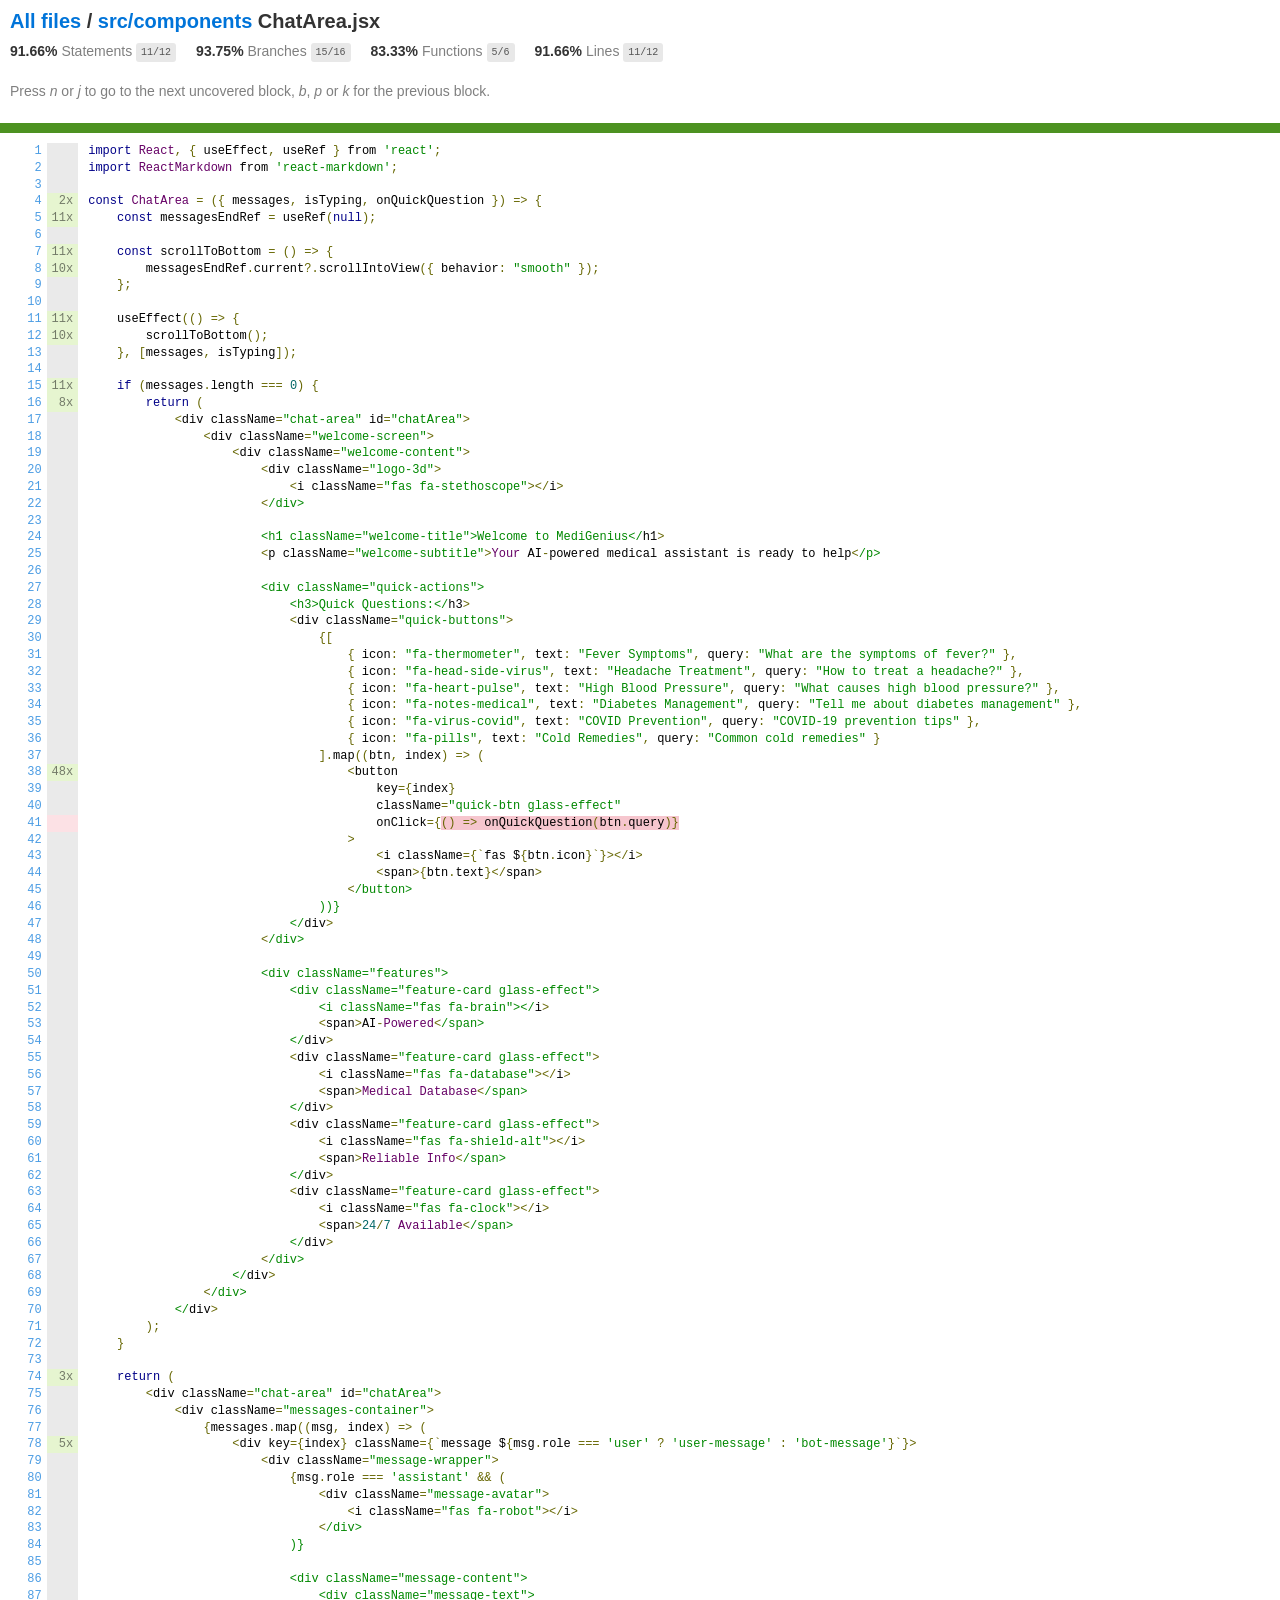
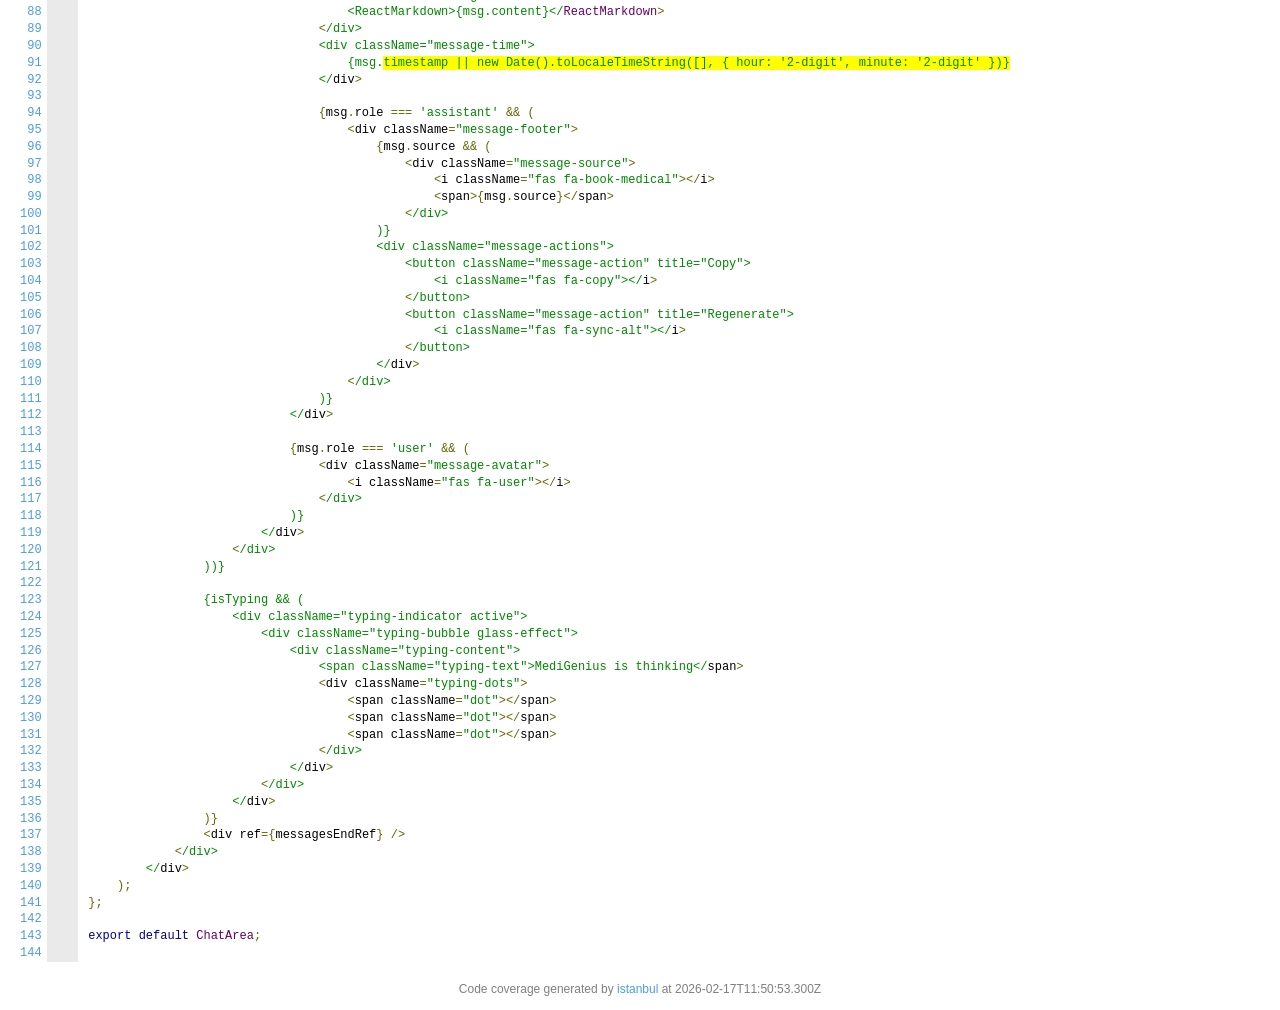
<file: frontend/coverage/src/components/ChatArea.jsx.html>
<!doctype html>
<html lang="en">

<head>
    <title>Code coverage report for src/components/ChatArea.jsx</title>
    <meta charset="utf-8" />
    <link rel="stylesheet" href="../../prettify.css" />
    <link rel="stylesheet" href="../../base.css" />
    <link rel="shortcut icon" type="image/x-icon" href="../../favicon.png" />
    <meta name="viewport" content="width=device-width, initial-scale=1" />
    <style type='text/css'>
        .coverage-summary .sorter {
            background-image: url(../../sort-arrow-sprite.png);
        }
    </style>
</head>
    
<body>
<div class='wrapper'>
    <div class='pad1'>
        <h1><a href="../../index.html">All files</a> / <a href="index.html">src/components</a> ChatArea.jsx</h1>
        <div class='clearfix'>
            
            <div class='fl pad1y space-right2'>
                <span class="strong">91.66% </span>
                <span class="quiet">Statements</span>
                <span class='fraction'>11/12</span>
            </div>
        
            
            <div class='fl pad1y space-right2'>
                <span class="strong">93.75% </span>
                <span class="quiet">Branches</span>
                <span class='fraction'>15/16</span>
            </div>
        
            
            <div class='fl pad1y space-right2'>
                <span class="strong">83.33% </span>
                <span class="quiet">Functions</span>
                <span class='fraction'>5/6</span>
            </div>
        
            
            <div class='fl pad1y space-right2'>
                <span class="strong">91.66% </span>
                <span class="quiet">Lines</span>
                <span class='fraction'>11/12</span>
            </div>
        
            
        </div>
        <p class="quiet">
            Press <em>n</em> or <em>j</em> to go to the next uncovered block, <em>b</em>, <em>p</em> or <em>k</em> for the previous block.
        </p>
        <template id="filterTemplate">
            <div class="quiet">
                Filter:
                <input type="search" id="fileSearch">
            </div>
        </template>
    </div>
    <div class='status-line high'></div>
    <pre><table class="coverage">
<tr><td class="line-count quiet"><a name='L1'></a><a href='#L1'>1</a>
<a name='L2'></a><a href='#L2'>2</a>
<a name='L3'></a><a href='#L3'>3</a>
<a name='L4'></a><a href='#L4'>4</a>
<a name='L5'></a><a href='#L5'>5</a>
<a name='L6'></a><a href='#L6'>6</a>
<a name='L7'></a><a href='#L7'>7</a>
<a name='L8'></a><a href='#L8'>8</a>
<a name='L9'></a><a href='#L9'>9</a>
<a name='L10'></a><a href='#L10'>10</a>
<a name='L11'></a><a href='#L11'>11</a>
<a name='L12'></a><a href='#L12'>12</a>
<a name='L13'></a><a href='#L13'>13</a>
<a name='L14'></a><a href='#L14'>14</a>
<a name='L15'></a><a href='#L15'>15</a>
<a name='L16'></a><a href='#L16'>16</a>
<a name='L17'></a><a href='#L17'>17</a>
<a name='L18'></a><a href='#L18'>18</a>
<a name='L19'></a><a href='#L19'>19</a>
<a name='L20'></a><a href='#L20'>20</a>
<a name='L21'></a><a href='#L21'>21</a>
<a name='L22'></a><a href='#L22'>22</a>
<a name='L23'></a><a href='#L23'>23</a>
<a name='L24'></a><a href='#L24'>24</a>
<a name='L25'></a><a href='#L25'>25</a>
<a name='L26'></a><a href='#L26'>26</a>
<a name='L27'></a><a href='#L27'>27</a>
<a name='L28'></a><a href='#L28'>28</a>
<a name='L29'></a><a href='#L29'>29</a>
<a name='L30'></a><a href='#L30'>30</a>
<a name='L31'></a><a href='#L31'>31</a>
<a name='L32'></a><a href='#L32'>32</a>
<a name='L33'></a><a href='#L33'>33</a>
<a name='L34'></a><a href='#L34'>34</a>
<a name='L35'></a><a href='#L35'>35</a>
<a name='L36'></a><a href='#L36'>36</a>
<a name='L37'></a><a href='#L37'>37</a>
<a name='L38'></a><a href='#L38'>38</a>
<a name='L39'></a><a href='#L39'>39</a>
<a name='L40'></a><a href='#L40'>40</a>
<a name='L41'></a><a href='#L41'>41</a>
<a name='L42'></a><a href='#L42'>42</a>
<a name='L43'></a><a href='#L43'>43</a>
<a name='L44'></a><a href='#L44'>44</a>
<a name='L45'></a><a href='#L45'>45</a>
<a name='L46'></a><a href='#L46'>46</a>
<a name='L47'></a><a href='#L47'>47</a>
<a name='L48'></a><a href='#L48'>48</a>
<a name='L49'></a><a href='#L49'>49</a>
<a name='L50'></a><a href='#L50'>50</a>
<a name='L51'></a><a href='#L51'>51</a>
<a name='L52'></a><a href='#L52'>52</a>
<a name='L53'></a><a href='#L53'>53</a>
<a name='L54'></a><a href='#L54'>54</a>
<a name='L55'></a><a href='#L55'>55</a>
<a name='L56'></a><a href='#L56'>56</a>
<a name='L57'></a><a href='#L57'>57</a>
<a name='L58'></a><a href='#L58'>58</a>
<a name='L59'></a><a href='#L59'>59</a>
<a name='L60'></a><a href='#L60'>60</a>
<a name='L61'></a><a href='#L61'>61</a>
<a name='L62'></a><a href='#L62'>62</a>
<a name='L63'></a><a href='#L63'>63</a>
<a name='L64'></a><a href='#L64'>64</a>
<a name='L65'></a><a href='#L65'>65</a>
<a name='L66'></a><a href='#L66'>66</a>
<a name='L67'></a><a href='#L67'>67</a>
<a name='L68'></a><a href='#L68'>68</a>
<a name='L69'></a><a href='#L69'>69</a>
<a name='L70'></a><a href='#L70'>70</a>
<a name='L71'></a><a href='#L71'>71</a>
<a name='L72'></a><a href='#L72'>72</a>
<a name='L73'></a><a href='#L73'>73</a>
<a name='L74'></a><a href='#L74'>74</a>
<a name='L75'></a><a href='#L75'>75</a>
<a name='L76'></a><a href='#L76'>76</a>
<a name='L77'></a><a href='#L77'>77</a>
<a name='L78'></a><a href='#L78'>78</a>
<a name='L79'></a><a href='#L79'>79</a>
<a name='L80'></a><a href='#L80'>80</a>
<a name='L81'></a><a href='#L81'>81</a>
<a name='L82'></a><a href='#L82'>82</a>
<a name='L83'></a><a href='#L83'>83</a>
<a name='L84'></a><a href='#L84'>84</a>
<a name='L85'></a><a href='#L85'>85</a>
<a name='L86'></a><a href='#L86'>86</a>
<a name='L87'></a><a href='#L87'>87</a>
<a name='L88'></a><a href='#L88'>88</a>
<a name='L89'></a><a href='#L89'>89</a>
<a name='L90'></a><a href='#L90'>90</a>
<a name='L91'></a><a href='#L91'>91</a>
<a name='L92'></a><a href='#L92'>92</a>
<a name='L93'></a><a href='#L93'>93</a>
<a name='L94'></a><a href='#L94'>94</a>
<a name='L95'></a><a href='#L95'>95</a>
<a name='L96'></a><a href='#L96'>96</a>
<a name='L97'></a><a href='#L97'>97</a>
<a name='L98'></a><a href='#L98'>98</a>
<a name='L99'></a><a href='#L99'>99</a>
<a name='L100'></a><a href='#L100'>100</a>
<a name='L101'></a><a href='#L101'>101</a>
<a name='L102'></a><a href='#L102'>102</a>
<a name='L103'></a><a href='#L103'>103</a>
<a name='L104'></a><a href='#L104'>104</a>
<a name='L105'></a><a href='#L105'>105</a>
<a name='L106'></a><a href='#L106'>106</a>
<a name='L107'></a><a href='#L107'>107</a>
<a name='L108'></a><a href='#L108'>108</a>
<a name='L109'></a><a href='#L109'>109</a>
<a name='L110'></a><a href='#L110'>110</a>
<a name='L111'></a><a href='#L111'>111</a>
<a name='L112'></a><a href='#L112'>112</a>
<a name='L113'></a><a href='#L113'>113</a>
<a name='L114'></a><a href='#L114'>114</a>
<a name='L115'></a><a href='#L115'>115</a>
<a name='L116'></a><a href='#L116'>116</a>
<a name='L117'></a><a href='#L117'>117</a>
<a name='L118'></a><a href='#L118'>118</a>
<a name='L119'></a><a href='#L119'>119</a>
<a name='L120'></a><a href='#L120'>120</a>
<a name='L121'></a><a href='#L121'>121</a>
<a name='L122'></a><a href='#L122'>122</a>
<a name='L123'></a><a href='#L123'>123</a>
<a name='L124'></a><a href='#L124'>124</a>
<a name='L125'></a><a href='#L125'>125</a>
<a name='L126'></a><a href='#L126'>126</a>
<a name='L127'></a><a href='#L127'>127</a>
<a name='L128'></a><a href='#L128'>128</a>
<a name='L129'></a><a href='#L129'>129</a>
<a name='L130'></a><a href='#L130'>130</a>
<a name='L131'></a><a href='#L131'>131</a>
<a name='L132'></a><a href='#L132'>132</a>
<a name='L133'></a><a href='#L133'>133</a>
<a name='L134'></a><a href='#L134'>134</a>
<a name='L135'></a><a href='#L135'>135</a>
<a name='L136'></a><a href='#L136'>136</a>
<a name='L137'></a><a href='#L137'>137</a>
<a name='L138'></a><a href='#L138'>138</a>
<a name='L139'></a><a href='#L139'>139</a>
<a name='L140'></a><a href='#L140'>140</a>
<a name='L141'></a><a href='#L141'>141</a>
<a name='L142'></a><a href='#L142'>142</a>
<a name='L143'></a><a href='#L143'>143</a>
<a name='L144'></a><a href='#L144'>144</a></td><td class="line-coverage quiet"><span class="cline-any cline-neutral">&nbsp;</span>
<span class="cline-any cline-neutral">&nbsp;</span>
<span class="cline-any cline-neutral">&nbsp;</span>
<span class="cline-any cline-yes">2x</span>
<span class="cline-any cline-yes">11x</span>
<span class="cline-any cline-neutral">&nbsp;</span>
<span class="cline-any cline-yes">11x</span>
<span class="cline-any cline-yes">10x</span>
<span class="cline-any cline-neutral">&nbsp;</span>
<span class="cline-any cline-neutral">&nbsp;</span>
<span class="cline-any cline-yes">11x</span>
<span class="cline-any cline-yes">10x</span>
<span class="cline-any cline-neutral">&nbsp;</span>
<span class="cline-any cline-neutral">&nbsp;</span>
<span class="cline-any cline-yes">11x</span>
<span class="cline-any cline-yes">8x</span>
<span class="cline-any cline-neutral">&nbsp;</span>
<span class="cline-any cline-neutral">&nbsp;</span>
<span class="cline-any cline-neutral">&nbsp;</span>
<span class="cline-any cline-neutral">&nbsp;</span>
<span class="cline-any cline-neutral">&nbsp;</span>
<span class="cline-any cline-neutral">&nbsp;</span>
<span class="cline-any cline-neutral">&nbsp;</span>
<span class="cline-any cline-neutral">&nbsp;</span>
<span class="cline-any cline-neutral">&nbsp;</span>
<span class="cline-any cline-neutral">&nbsp;</span>
<span class="cline-any cline-neutral">&nbsp;</span>
<span class="cline-any cline-neutral">&nbsp;</span>
<span class="cline-any cline-neutral">&nbsp;</span>
<span class="cline-any cline-neutral">&nbsp;</span>
<span class="cline-any cline-neutral">&nbsp;</span>
<span class="cline-any cline-neutral">&nbsp;</span>
<span class="cline-any cline-neutral">&nbsp;</span>
<span class="cline-any cline-neutral">&nbsp;</span>
<span class="cline-any cline-neutral">&nbsp;</span>
<span class="cline-any cline-neutral">&nbsp;</span>
<span class="cline-any cline-neutral">&nbsp;</span>
<span class="cline-any cline-yes">48x</span>
<span class="cline-any cline-neutral">&nbsp;</span>
<span class="cline-any cline-neutral">&nbsp;</span>
<span class="cline-any cline-no">&nbsp;</span>
<span class="cline-any cline-neutral">&nbsp;</span>
<span class="cline-any cline-neutral">&nbsp;</span>
<span class="cline-any cline-neutral">&nbsp;</span>
<span class="cline-any cline-neutral">&nbsp;</span>
<span class="cline-any cline-neutral">&nbsp;</span>
<span class="cline-any cline-neutral">&nbsp;</span>
<span class="cline-any cline-neutral">&nbsp;</span>
<span class="cline-any cline-neutral">&nbsp;</span>
<span class="cline-any cline-neutral">&nbsp;</span>
<span class="cline-any cline-neutral">&nbsp;</span>
<span class="cline-any cline-neutral">&nbsp;</span>
<span class="cline-any cline-neutral">&nbsp;</span>
<span class="cline-any cline-neutral">&nbsp;</span>
<span class="cline-any cline-neutral">&nbsp;</span>
<span class="cline-any cline-neutral">&nbsp;</span>
<span class="cline-any cline-neutral">&nbsp;</span>
<span class="cline-any cline-neutral">&nbsp;</span>
<span class="cline-any cline-neutral">&nbsp;</span>
<span class="cline-any cline-neutral">&nbsp;</span>
<span class="cline-any cline-neutral">&nbsp;</span>
<span class="cline-any cline-neutral">&nbsp;</span>
<span class="cline-any cline-neutral">&nbsp;</span>
<span class="cline-any cline-neutral">&nbsp;</span>
<span class="cline-any cline-neutral">&nbsp;</span>
<span class="cline-any cline-neutral">&nbsp;</span>
<span class="cline-any cline-neutral">&nbsp;</span>
<span class="cline-any cline-neutral">&nbsp;</span>
<span class="cline-any cline-neutral">&nbsp;</span>
<span class="cline-any cline-neutral">&nbsp;</span>
<span class="cline-any cline-neutral">&nbsp;</span>
<span class="cline-any cline-neutral">&nbsp;</span>
<span class="cline-any cline-neutral">&nbsp;</span>
<span class="cline-any cline-yes">3x</span>
<span class="cline-any cline-neutral">&nbsp;</span>
<span class="cline-any cline-neutral">&nbsp;</span>
<span class="cline-any cline-neutral">&nbsp;</span>
<span class="cline-any cline-yes">5x</span>
<span class="cline-any cline-neutral">&nbsp;</span>
<span class="cline-any cline-neutral">&nbsp;</span>
<span class="cline-any cline-neutral">&nbsp;</span>
<span class="cline-any cline-neutral">&nbsp;</span>
<span class="cline-any cline-neutral">&nbsp;</span>
<span class="cline-any cline-neutral">&nbsp;</span>
<span class="cline-any cline-neutral">&nbsp;</span>
<span class="cline-any cline-neutral">&nbsp;</span>
<span class="cline-any cline-neutral">&nbsp;</span>
<span class="cline-any cline-neutral">&nbsp;</span>
<span class="cline-any cline-neutral">&nbsp;</span>
<span class="cline-any cline-neutral">&nbsp;</span>
<span class="cline-any cline-neutral">&nbsp;</span>
<span class="cline-any cline-neutral">&nbsp;</span>
<span class="cline-any cline-neutral">&nbsp;</span>
<span class="cline-any cline-neutral">&nbsp;</span>
<span class="cline-any cline-neutral">&nbsp;</span>
<span class="cline-any cline-neutral">&nbsp;</span>
<span class="cline-any cline-neutral">&nbsp;</span>
<span class="cline-any cline-neutral">&nbsp;</span>
<span class="cline-any cline-neutral">&nbsp;</span>
<span class="cline-any cline-neutral">&nbsp;</span>
<span class="cline-any cline-neutral">&nbsp;</span>
<span class="cline-any cline-neutral">&nbsp;</span>
<span class="cline-any cline-neutral">&nbsp;</span>
<span class="cline-any cline-neutral">&nbsp;</span>
<span class="cline-any cline-neutral">&nbsp;</span>
<span class="cline-any cline-neutral">&nbsp;</span>
<span class="cline-any cline-neutral">&nbsp;</span>
<span class="cline-any cline-neutral">&nbsp;</span>
<span class="cline-any cline-neutral">&nbsp;</span>
<span class="cline-any cline-neutral">&nbsp;</span>
<span class="cline-any cline-neutral">&nbsp;</span>
<span class="cline-any cline-neutral">&nbsp;</span>
<span class="cline-any cline-neutral">&nbsp;</span>
<span class="cline-any cline-neutral">&nbsp;</span>
<span class="cline-any cline-neutral">&nbsp;</span>
<span class="cline-any cline-neutral">&nbsp;</span>
<span class="cline-any cline-neutral">&nbsp;</span>
<span class="cline-any cline-neutral">&nbsp;</span>
<span class="cline-any cline-neutral">&nbsp;</span>
<span class="cline-any cline-neutral">&nbsp;</span>
<span class="cline-any cline-neutral">&nbsp;</span>
<span class="cline-any cline-neutral">&nbsp;</span>
<span class="cline-any cline-neutral">&nbsp;</span>
<span class="cline-any cline-neutral">&nbsp;</span>
<span class="cline-any cline-neutral">&nbsp;</span>
<span class="cline-any cline-neutral">&nbsp;</span>
<span class="cline-any cline-neutral">&nbsp;</span>
<span class="cline-any cline-neutral">&nbsp;</span>
<span class="cline-any cline-neutral">&nbsp;</span>
<span class="cline-any cline-neutral">&nbsp;</span>
<span class="cline-any cline-neutral">&nbsp;</span>
<span class="cline-any cline-neutral">&nbsp;</span>
<span class="cline-any cline-neutral">&nbsp;</span>
<span class="cline-any cline-neutral">&nbsp;</span>
<span class="cline-any cline-neutral">&nbsp;</span>
<span class="cline-any cline-neutral">&nbsp;</span>
<span class="cline-any cline-neutral">&nbsp;</span>
<span class="cline-any cline-neutral">&nbsp;</span>
<span class="cline-any cline-neutral">&nbsp;</span>
<span class="cline-any cline-neutral">&nbsp;</span>
<span class="cline-any cline-neutral">&nbsp;</span>
<span class="cline-any cline-neutral">&nbsp;</span>
<span class="cline-any cline-neutral">&nbsp;</span>
<span class="cline-any cline-neutral">&nbsp;</span></td><td class="text"><pre class="prettyprint lang-js">import React, { useEffect, useRef } from 'react';
import ReactMarkdown from 'react-markdown';
&nbsp;
const ChatArea = ({ messages, isTyping, onQuickQuestion }) =&gt; {
    const messagesEndRef = useRef(null);
&nbsp;
    const scrollToBottom = () =&gt; {
        messagesEndRef.current?.scrollIntoView({ behavior: "smooth" });
    };
&nbsp;
    useEffect(() =&gt; {
        scrollToBottom();
    }, [messages, isTyping]);
&nbsp;
    if (messages.length === 0) {
        return (
            &lt;div className="chat-area" id="chatArea"&gt;
                &lt;div className="welcome-screen"&gt;
                    &lt;div className="welcome-content"&gt;
                        &lt;div className="logo-3d"&gt;
                            &lt;i className="fas fa-stethoscope"&gt;&lt;/i&gt;
                        &lt;/div&gt;
&nbsp;
                        &lt;h1 className="welcome-title"&gt;Welcome to MediGenius&lt;/h1&gt;
                        &lt;p className="welcome-subtitle"&gt;Your AI-powered medical assistant is ready to help&lt;/p&gt;
&nbsp;
                        &lt;div className="quick-actions"&gt;
                            &lt;h3&gt;Quick Questions:&lt;/h3&gt;
                            &lt;div className="quick-buttons"&gt;
                                {[
                                    { icon: "fa-thermometer", text: "Fever Symptoms", query: "What are the symptoms of fever?" },
                                    { icon: "fa-head-side-virus", text: "Headache Treatment", query: "How to treat a headache?" },
                                    { icon: "fa-heart-pulse", text: "High Blood Pressure", query: "What causes high blood pressure?" },
                                    { icon: "fa-notes-medical", text: "Diabetes Management", query: "Tell me about diabetes management" },
                                    { icon: "fa-virus-covid", text: "COVID Prevention", query: "COVID-19 prevention tips" },
                                    { icon: "fa-pills", text: "Cold Remedies", query: "Common cold remedies" }
                                ].map((btn, index) =&gt; (
                                    &lt;button
                                        key={index}
                                        className="quick-btn glass-effect"
                                        onClick={<span class="fstat-no" title="function not covered" >() =&gt; <span class="cstat-no" title="statement not covered" >o</span>nQuickQuestion(btn.query)}</span>
                                    &gt;
                                        &lt;i className={`fas ${btn.icon}`}&gt;&lt;/i&gt;
                                        &lt;span&gt;{btn.text}&lt;/span&gt;
                                    &lt;/button&gt;
                                ))}
                            &lt;/div&gt;
                        &lt;/div&gt;
&nbsp;
                        &lt;div className="features"&gt;
                            &lt;div className="feature-card glass-effect"&gt;
                                &lt;i className="fas fa-brain"&gt;&lt;/i&gt;
                                &lt;span&gt;AI-Powered&lt;/span&gt;
                            &lt;/div&gt;
                            &lt;div className="feature-card glass-effect"&gt;
                                &lt;i className="fas fa-database"&gt;&lt;/i&gt;
                                &lt;span&gt;Medical Database&lt;/span&gt;
                            &lt;/div&gt;
                            &lt;div className="feature-card glass-effect"&gt;
                                &lt;i className="fas fa-shield-alt"&gt;&lt;/i&gt;
                                &lt;span&gt;Reliable Info&lt;/span&gt;
                            &lt;/div&gt;
                            &lt;div className="feature-card glass-effect"&gt;
                                &lt;i className="fas fa-clock"&gt;&lt;/i&gt;
                                &lt;span&gt;24/7 Available&lt;/span&gt;
                            &lt;/div&gt;
                        &lt;/div&gt;
                    &lt;/div&gt;
                &lt;/div&gt;
            &lt;/div&gt;
        );
    }
&nbsp;
    return (
        &lt;div className="chat-area" id="chatArea"&gt;
            &lt;div className="messages-container"&gt;
                {messages.map((msg, index) =&gt; (
                    &lt;div key={index} className={`message ${msg.role === 'user' ? 'user-message' : 'bot-message'}`}&gt;
                        &lt;div className="message-wrapper"&gt;
                            {msg.role === 'assistant' &amp;&amp; (
                                &lt;div className="message-avatar"&gt;
                                    &lt;i className="fas fa-robot"&gt;&lt;/i&gt;
                                &lt;/div&gt;
                            )}
&nbsp;
                            &lt;div className="message-content"&gt;
                                &lt;div className="message-text"&gt;
                                    &lt;ReactMarkdown&gt;{msg.content}&lt;/ReactMarkdown&gt;
                                &lt;/div&gt;
                                &lt;div className="message-time"&gt;
                                    {msg.<span class="branch-1 cbranch-no" title="branch not covered" >timestamp || new Date().toLocaleTimeString([], { hour: '2-digit', minute: '2-digit' })}</span>
                                &lt;/div&gt;
&nbsp;
                                {msg.role === 'assistant' &amp;&amp; (
                                    &lt;div className="message-footer"&gt;
                                        {msg.source &amp;&amp; (
                                            &lt;div className="message-source"&gt;
                                                &lt;i className="fas fa-book-medical"&gt;&lt;/i&gt;
                                                &lt;span&gt;{msg.source}&lt;/span&gt;
                                            &lt;/div&gt;
                                        )}
                                        &lt;div className="message-actions"&gt;
                                            &lt;button className="message-action" title="Copy"&gt;
                                                &lt;i className="fas fa-copy"&gt;&lt;/i&gt;
                                            &lt;/button&gt;
                                            &lt;button className="message-action" title="Regenerate"&gt;
                                                &lt;i className="fas fa-sync-alt"&gt;&lt;/i&gt;
                                            &lt;/button&gt;
                                        &lt;/div&gt;
                                    &lt;/div&gt;
                                )}
                            &lt;/div&gt;
&nbsp;
                            {msg.role === 'user' &amp;&amp; (
                                &lt;div className="message-avatar"&gt;
                                    &lt;i className="fas fa-user"&gt;&lt;/i&gt;
                                &lt;/div&gt;
                            )}
                        &lt;/div&gt;
                    &lt;/div&gt;
                ))}
&nbsp;
                {isTyping &amp;&amp; (
                    &lt;div className="typing-indicator active"&gt;
                        &lt;div className="typing-bubble glass-effect"&gt;
                            &lt;div className="typing-content"&gt;
                                &lt;span className="typing-text"&gt;MediGenius is thinking&lt;/span&gt;
                                &lt;div className="typing-dots"&gt;
                                    &lt;span className="dot"&gt;&lt;/span&gt;
                                    &lt;span className="dot"&gt;&lt;/span&gt;
                                    &lt;span className="dot"&gt;&lt;/span&gt;
                                &lt;/div&gt;
                            &lt;/div&gt;
                        &lt;/div&gt;
                    &lt;/div&gt;
                )}
                &lt;div ref={messagesEndRef} /&gt;
            &lt;/div&gt;
        &lt;/div&gt;
    );
};
&nbsp;
export default ChatArea;
&nbsp;</pre></td></tr></table></pre>

                <div class='push'></div><!-- for sticky footer -->
            </div><!-- /wrapper -->
            <div class='footer quiet pad2 space-top1 center small'>
                Code coverage generated by
                <a href="https://istanbul.js.org/" target="_blank" rel="noopener noreferrer">istanbul</a>
                at 2026-02-17T11:50:53.300Z
            </div>
        <script src="../../prettify.js"></script>
        <script>
            window.onload = function () {
                prettyPrint();
            };
        </script>
        <script src="../../sorter.js"></script>
        <script src="../../block-navigation.js"></script>
    </body>
</html>
</file>
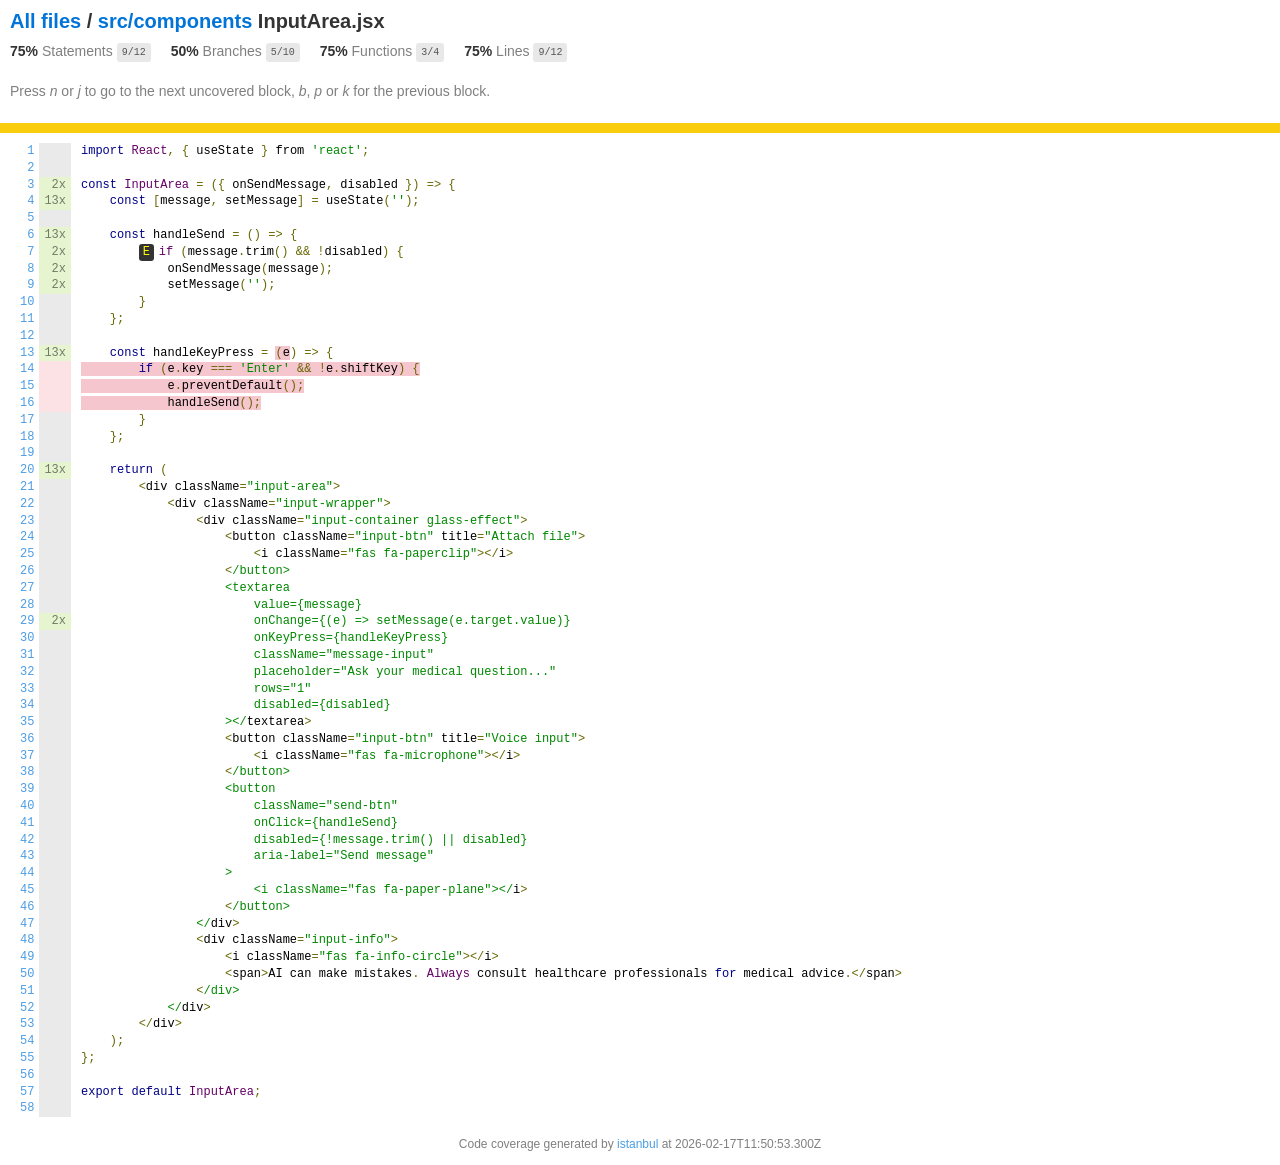
<file: frontend/coverage/src/components/InputArea.jsx.html>
<!doctype html>
<html lang="en">

<head>
    <title>Code coverage report for src/components/InputArea.jsx</title>
    <meta charset="utf-8" />
    <link rel="stylesheet" href="../../prettify.css" />
    <link rel="stylesheet" href="../../base.css" />
    <link rel="shortcut icon" type="image/x-icon" href="../../favicon.png" />
    <meta name="viewport" content="width=device-width, initial-scale=1" />
    <style type='text/css'>
        .coverage-summary .sorter {
            background-image: url(../../sort-arrow-sprite.png);
        }
    </style>
</head>
    
<body>
<div class='wrapper'>
    <div class='pad1'>
        <h1><a href="../../index.html">All files</a> / <a href="index.html">src/components</a> InputArea.jsx</h1>
        <div class='clearfix'>
            
            <div class='fl pad1y space-right2'>
                <span class="strong">75% </span>
                <span class="quiet">Statements</span>
                <span class='fraction'>9/12</span>
            </div>
        
            
            <div class='fl pad1y space-right2'>
                <span class="strong">50% </span>
                <span class="quiet">Branches</span>
                <span class='fraction'>5/10</span>
            </div>
        
            
            <div class='fl pad1y space-right2'>
                <span class="strong">75% </span>
                <span class="quiet">Functions</span>
                <span class='fraction'>3/4</span>
            </div>
        
            
            <div class='fl pad1y space-right2'>
                <span class="strong">75% </span>
                <span class="quiet">Lines</span>
                <span class='fraction'>9/12</span>
            </div>
        
            
        </div>
        <p class="quiet">
            Press <em>n</em> or <em>j</em> to go to the next uncovered block, <em>b</em>, <em>p</em> or <em>k</em> for the previous block.
        </p>
        <template id="filterTemplate">
            <div class="quiet">
                Filter:
                <input type="search" id="fileSearch">
            </div>
        </template>
    </div>
    <div class='status-line medium'></div>
    <pre><table class="coverage">
<tr><td class="line-count quiet"><a name='L1'></a><a href='#L1'>1</a>
<a name='L2'></a><a href='#L2'>2</a>
<a name='L3'></a><a href='#L3'>3</a>
<a name='L4'></a><a href='#L4'>4</a>
<a name='L5'></a><a href='#L5'>5</a>
<a name='L6'></a><a href='#L6'>6</a>
<a name='L7'></a><a href='#L7'>7</a>
<a name='L8'></a><a href='#L8'>8</a>
<a name='L9'></a><a href='#L9'>9</a>
<a name='L10'></a><a href='#L10'>10</a>
<a name='L11'></a><a href='#L11'>11</a>
<a name='L12'></a><a href='#L12'>12</a>
<a name='L13'></a><a href='#L13'>13</a>
<a name='L14'></a><a href='#L14'>14</a>
<a name='L15'></a><a href='#L15'>15</a>
<a name='L16'></a><a href='#L16'>16</a>
<a name='L17'></a><a href='#L17'>17</a>
<a name='L18'></a><a href='#L18'>18</a>
<a name='L19'></a><a href='#L19'>19</a>
<a name='L20'></a><a href='#L20'>20</a>
<a name='L21'></a><a href='#L21'>21</a>
<a name='L22'></a><a href='#L22'>22</a>
<a name='L23'></a><a href='#L23'>23</a>
<a name='L24'></a><a href='#L24'>24</a>
<a name='L25'></a><a href='#L25'>25</a>
<a name='L26'></a><a href='#L26'>26</a>
<a name='L27'></a><a href='#L27'>27</a>
<a name='L28'></a><a href='#L28'>28</a>
<a name='L29'></a><a href='#L29'>29</a>
<a name='L30'></a><a href='#L30'>30</a>
<a name='L31'></a><a href='#L31'>31</a>
<a name='L32'></a><a href='#L32'>32</a>
<a name='L33'></a><a href='#L33'>33</a>
<a name='L34'></a><a href='#L34'>34</a>
<a name='L35'></a><a href='#L35'>35</a>
<a name='L36'></a><a href='#L36'>36</a>
<a name='L37'></a><a href='#L37'>37</a>
<a name='L38'></a><a href='#L38'>38</a>
<a name='L39'></a><a href='#L39'>39</a>
<a name='L40'></a><a href='#L40'>40</a>
<a name='L41'></a><a href='#L41'>41</a>
<a name='L42'></a><a href='#L42'>42</a>
<a name='L43'></a><a href='#L43'>43</a>
<a name='L44'></a><a href='#L44'>44</a>
<a name='L45'></a><a href='#L45'>45</a>
<a name='L46'></a><a href='#L46'>46</a>
<a name='L47'></a><a href='#L47'>47</a>
<a name='L48'></a><a href='#L48'>48</a>
<a name='L49'></a><a href='#L49'>49</a>
<a name='L50'></a><a href='#L50'>50</a>
<a name='L51'></a><a href='#L51'>51</a>
<a name='L52'></a><a href='#L52'>52</a>
<a name='L53'></a><a href='#L53'>53</a>
<a name='L54'></a><a href='#L54'>54</a>
<a name='L55'></a><a href='#L55'>55</a>
<a name='L56'></a><a href='#L56'>56</a>
<a name='L57'></a><a href='#L57'>57</a>
<a name='L58'></a><a href='#L58'>58</a></td><td class="line-coverage quiet"><span class="cline-any cline-neutral">&nbsp;</span>
<span class="cline-any cline-neutral">&nbsp;</span>
<span class="cline-any cline-yes">2x</span>
<span class="cline-any cline-yes">13x</span>
<span class="cline-any cline-neutral">&nbsp;</span>
<span class="cline-any cline-yes">13x</span>
<span class="cline-any cline-yes">2x</span>
<span class="cline-any cline-yes">2x</span>
<span class="cline-any cline-yes">2x</span>
<span class="cline-any cline-neutral">&nbsp;</span>
<span class="cline-any cline-neutral">&nbsp;</span>
<span class="cline-any cline-neutral">&nbsp;</span>
<span class="cline-any cline-yes">13x</span>
<span class="cline-any cline-no">&nbsp;</span>
<span class="cline-any cline-no">&nbsp;</span>
<span class="cline-any cline-no">&nbsp;</span>
<span class="cline-any cline-neutral">&nbsp;</span>
<span class="cline-any cline-neutral">&nbsp;</span>
<span class="cline-any cline-neutral">&nbsp;</span>
<span class="cline-any cline-yes">13x</span>
<span class="cline-any cline-neutral">&nbsp;</span>
<span class="cline-any cline-neutral">&nbsp;</span>
<span class="cline-any cline-neutral">&nbsp;</span>
<span class="cline-any cline-neutral">&nbsp;</span>
<span class="cline-any cline-neutral">&nbsp;</span>
<span class="cline-any cline-neutral">&nbsp;</span>
<span class="cline-any cline-neutral">&nbsp;</span>
<span class="cline-any cline-neutral">&nbsp;</span>
<span class="cline-any cline-yes">2x</span>
<span class="cline-any cline-neutral">&nbsp;</span>
<span class="cline-any cline-neutral">&nbsp;</span>
<span class="cline-any cline-neutral">&nbsp;</span>
<span class="cline-any cline-neutral">&nbsp;</span>
<span class="cline-any cline-neutral">&nbsp;</span>
<span class="cline-any cline-neutral">&nbsp;</span>
<span class="cline-any cline-neutral">&nbsp;</span>
<span class="cline-any cline-neutral">&nbsp;</span>
<span class="cline-any cline-neutral">&nbsp;</span>
<span class="cline-any cline-neutral">&nbsp;</span>
<span class="cline-any cline-neutral">&nbsp;</span>
<span class="cline-any cline-neutral">&nbsp;</span>
<span class="cline-any cline-neutral">&nbsp;</span>
<span class="cline-any cline-neutral">&nbsp;</span>
<span class="cline-any cline-neutral">&nbsp;</span>
<span class="cline-any cline-neutral">&nbsp;</span>
<span class="cline-any cline-neutral">&nbsp;</span>
<span class="cline-any cline-neutral">&nbsp;</span>
<span class="cline-any cline-neutral">&nbsp;</span>
<span class="cline-any cline-neutral">&nbsp;</span>
<span class="cline-any cline-neutral">&nbsp;</span>
<span class="cline-any cline-neutral">&nbsp;</span>
<span class="cline-any cline-neutral">&nbsp;</span>
<span class="cline-any cline-neutral">&nbsp;</span>
<span class="cline-any cline-neutral">&nbsp;</span>
<span class="cline-any cline-neutral">&nbsp;</span>
<span class="cline-any cline-neutral">&nbsp;</span>
<span class="cline-any cline-neutral">&nbsp;</span>
<span class="cline-any cline-neutral">&nbsp;</span></td><td class="text"><pre class="prettyprint lang-js">import React, { useState } from 'react';
&nbsp;
const InputArea = ({ onSendMessage, disabled }) =&gt; {
    const [message, setMessage] = useState('');
&nbsp;
    const handleSend = () =&gt; {
        <span class="missing-if-branch" title="else path not taken" >E</span>if (message.trim() &amp;&amp; !disabled) {
            onSendMessage(message);
            setMessage('');
        }
    };
&nbsp;
    const handleKeyPress = <span class="fstat-no" title="function not covered" >(e</span>) =&gt; {
<span class="cstat-no" title="statement not covered" >        if (e.key === 'Enter' &amp;&amp; !e.shiftKey) {</span>
<span class="cstat-no" title="statement not covered" >            e.preventDefault();</span>
<span class="cstat-no" title="statement not covered" >            handleSend();</span>
        }
    };
&nbsp;
    return (
        &lt;div className="input-area"&gt;
            &lt;div className="input-wrapper"&gt;
                &lt;div className="input-container glass-effect"&gt;
                    &lt;button className="input-btn" title="Attach file"&gt;
                        &lt;i className="fas fa-paperclip"&gt;&lt;/i&gt;
                    &lt;/button&gt;
                    &lt;textarea
                        value={message}
                        onChange={(e) =&gt; setMessage(e.target.value)}
                        onKeyPress={handleKeyPress}
                        className="message-input"
                        placeholder="Ask your medical question..."
                        rows="1"
                        disabled={disabled}
                    &gt;&lt;/textarea&gt;
                    &lt;button className="input-btn" title="Voice input"&gt;
                        &lt;i className="fas fa-microphone"&gt;&lt;/i&gt;
                    &lt;/button&gt;
                    &lt;button
                        className="send-btn"
                        onClick={handleSend}
                        disabled={!message.trim() || disabled}
                        aria-label="Send message"
                    &gt;
                        &lt;i className="fas fa-paper-plane"&gt;&lt;/i&gt;
                    &lt;/button&gt;
                &lt;/div&gt;
                &lt;div className="input-info"&gt;
                    &lt;i className="fas fa-info-circle"&gt;&lt;/i&gt;
                    &lt;span&gt;AI can make mistakes. Always consult healthcare professionals for medical advice.&lt;/span&gt;
                &lt;/div&gt;
            &lt;/div&gt;
        &lt;/div&gt;
    );
};
&nbsp;
export default InputArea;
&nbsp;</pre></td></tr></table></pre>

                <div class='push'></div><!-- for sticky footer -->
            </div><!-- /wrapper -->
            <div class='footer quiet pad2 space-top1 center small'>
                Code coverage generated by
                <a href="https://istanbul.js.org/" target="_blank" rel="noopener noreferrer">istanbul</a>
                at 2026-02-17T11:50:53.300Z
            </div>
        <script src="../../prettify.js"></script>
        <script>
            window.onload = function () {
                prettyPrint();
            };
        </script>
        <script src="../../sorter.js"></script>
        <script src="../../block-navigation.js"></script>
    </body>
</html>
</file>
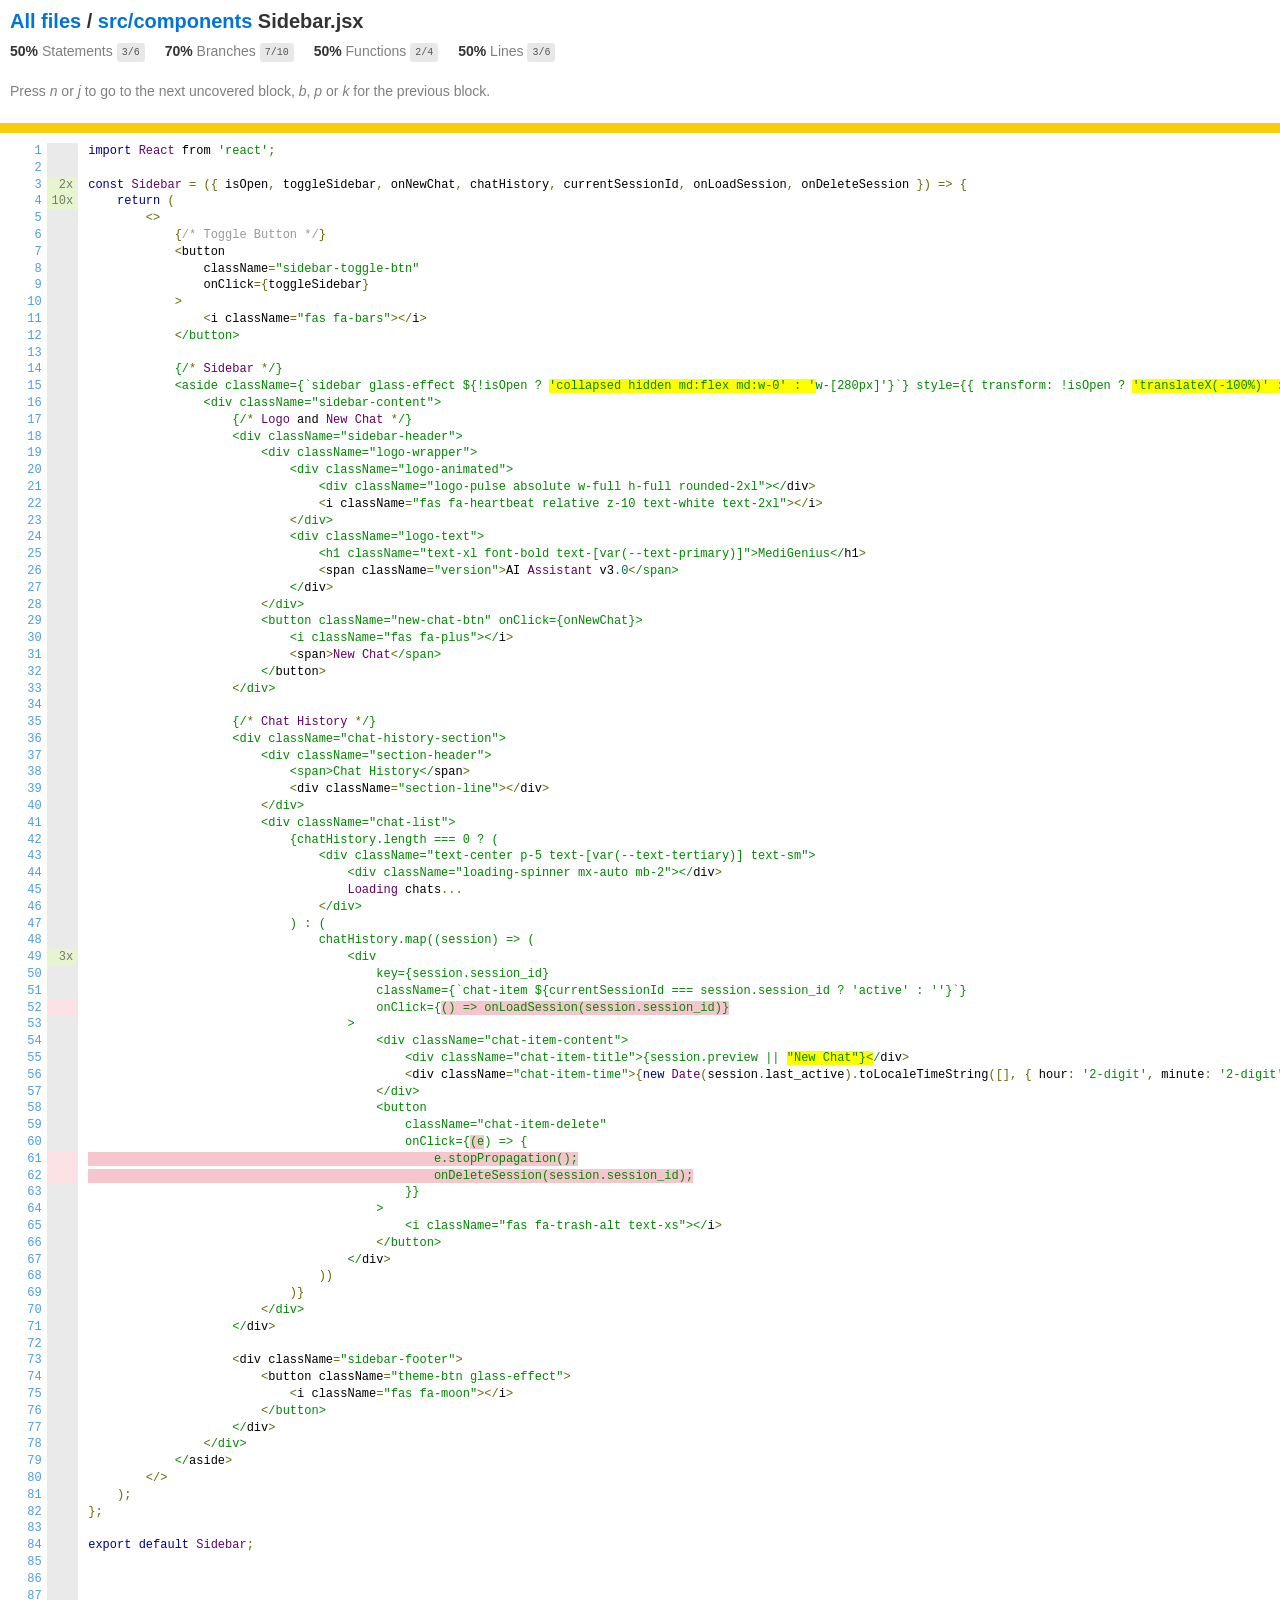
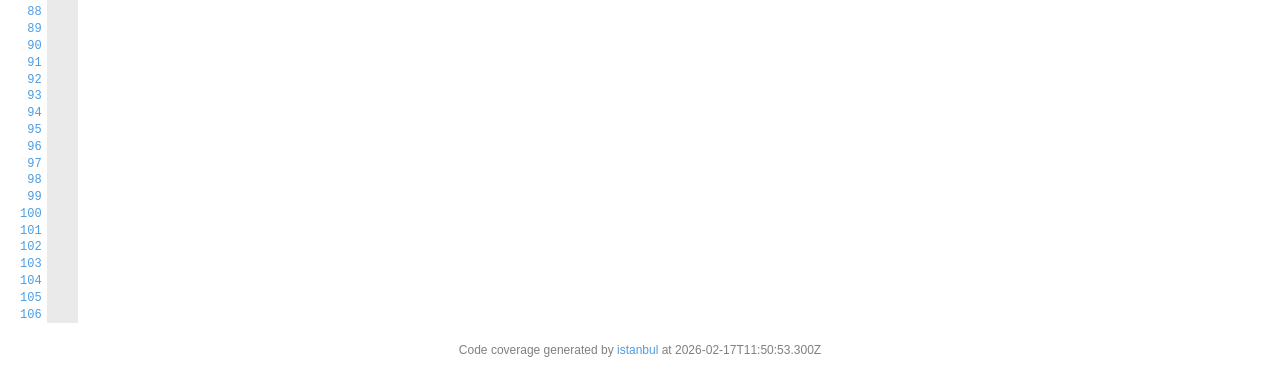
<file: frontend/coverage/src/components/Sidebar.jsx.html>
<!doctype html>
<html lang="en">

<head>
    <title>Code coverage report for src/components/Sidebar.jsx</title>
    <meta charset="utf-8" />
    <link rel="stylesheet" href="../../prettify.css" />
    <link rel="stylesheet" href="../../base.css" />
    <link rel="shortcut icon" type="image/x-icon" href="../../favicon.png" />
    <meta name="viewport" content="width=device-width, initial-scale=1" />
    <style type='text/css'>
        .coverage-summary .sorter {
            background-image: url(../../sort-arrow-sprite.png);
        }
    </style>
</head>
    
<body>
<div class='wrapper'>
    <div class='pad1'>
        <h1><a href="../../index.html">All files</a> / <a href="index.html">src/components</a> Sidebar.jsx</h1>
        <div class='clearfix'>
            
            <div class='fl pad1y space-right2'>
                <span class="strong">50% </span>
                <span class="quiet">Statements</span>
                <span class='fraction'>3/6</span>
            </div>
        
            
            <div class='fl pad1y space-right2'>
                <span class="strong">70% </span>
                <span class="quiet">Branches</span>
                <span class='fraction'>7/10</span>
            </div>
        
            
            <div class='fl pad1y space-right2'>
                <span class="strong">50% </span>
                <span class="quiet">Functions</span>
                <span class='fraction'>2/4</span>
            </div>
        
            
            <div class='fl pad1y space-right2'>
                <span class="strong">50% </span>
                <span class="quiet">Lines</span>
                <span class='fraction'>3/6</span>
            </div>
        
            
        </div>
        <p class="quiet">
            Press <em>n</em> or <em>j</em> to go to the next uncovered block, <em>b</em>, <em>p</em> or <em>k</em> for the previous block.
        </p>
        <template id="filterTemplate">
            <div class="quiet">
                Filter:
                <input type="search" id="fileSearch">
            </div>
        </template>
    </div>
    <div class='status-line medium'></div>
    <pre><table class="coverage">
<tr><td class="line-count quiet"><a name='L1'></a><a href='#L1'>1</a>
<a name='L2'></a><a href='#L2'>2</a>
<a name='L3'></a><a href='#L3'>3</a>
<a name='L4'></a><a href='#L4'>4</a>
<a name='L5'></a><a href='#L5'>5</a>
<a name='L6'></a><a href='#L6'>6</a>
<a name='L7'></a><a href='#L7'>7</a>
<a name='L8'></a><a href='#L8'>8</a>
<a name='L9'></a><a href='#L9'>9</a>
<a name='L10'></a><a href='#L10'>10</a>
<a name='L11'></a><a href='#L11'>11</a>
<a name='L12'></a><a href='#L12'>12</a>
<a name='L13'></a><a href='#L13'>13</a>
<a name='L14'></a><a href='#L14'>14</a>
<a name='L15'></a><a href='#L15'>15</a>
<a name='L16'></a><a href='#L16'>16</a>
<a name='L17'></a><a href='#L17'>17</a>
<a name='L18'></a><a href='#L18'>18</a>
<a name='L19'></a><a href='#L19'>19</a>
<a name='L20'></a><a href='#L20'>20</a>
<a name='L21'></a><a href='#L21'>21</a>
<a name='L22'></a><a href='#L22'>22</a>
<a name='L23'></a><a href='#L23'>23</a>
<a name='L24'></a><a href='#L24'>24</a>
<a name='L25'></a><a href='#L25'>25</a>
<a name='L26'></a><a href='#L26'>26</a>
<a name='L27'></a><a href='#L27'>27</a>
<a name='L28'></a><a href='#L28'>28</a>
<a name='L29'></a><a href='#L29'>29</a>
<a name='L30'></a><a href='#L30'>30</a>
<a name='L31'></a><a href='#L31'>31</a>
<a name='L32'></a><a href='#L32'>32</a>
<a name='L33'></a><a href='#L33'>33</a>
<a name='L34'></a><a href='#L34'>34</a>
<a name='L35'></a><a href='#L35'>35</a>
<a name='L36'></a><a href='#L36'>36</a>
<a name='L37'></a><a href='#L37'>37</a>
<a name='L38'></a><a href='#L38'>38</a>
<a name='L39'></a><a href='#L39'>39</a>
<a name='L40'></a><a href='#L40'>40</a>
<a name='L41'></a><a href='#L41'>41</a>
<a name='L42'></a><a href='#L42'>42</a>
<a name='L43'></a><a href='#L43'>43</a>
<a name='L44'></a><a href='#L44'>44</a>
<a name='L45'></a><a href='#L45'>45</a>
<a name='L46'></a><a href='#L46'>46</a>
<a name='L47'></a><a href='#L47'>47</a>
<a name='L48'></a><a href='#L48'>48</a>
<a name='L49'></a><a href='#L49'>49</a>
<a name='L50'></a><a href='#L50'>50</a>
<a name='L51'></a><a href='#L51'>51</a>
<a name='L52'></a><a href='#L52'>52</a>
<a name='L53'></a><a href='#L53'>53</a>
<a name='L54'></a><a href='#L54'>54</a>
<a name='L55'></a><a href='#L55'>55</a>
<a name='L56'></a><a href='#L56'>56</a>
<a name='L57'></a><a href='#L57'>57</a>
<a name='L58'></a><a href='#L58'>58</a>
<a name='L59'></a><a href='#L59'>59</a>
<a name='L60'></a><a href='#L60'>60</a>
<a name='L61'></a><a href='#L61'>61</a>
<a name='L62'></a><a href='#L62'>62</a>
<a name='L63'></a><a href='#L63'>63</a>
<a name='L64'></a><a href='#L64'>64</a>
<a name='L65'></a><a href='#L65'>65</a>
<a name='L66'></a><a href='#L66'>66</a>
<a name='L67'></a><a href='#L67'>67</a>
<a name='L68'></a><a href='#L68'>68</a>
<a name='L69'></a><a href='#L69'>69</a>
<a name='L70'></a><a href='#L70'>70</a>
<a name='L71'></a><a href='#L71'>71</a>
<a name='L72'></a><a href='#L72'>72</a>
<a name='L73'></a><a href='#L73'>73</a>
<a name='L74'></a><a href='#L74'>74</a>
<a name='L75'></a><a href='#L75'>75</a>
<a name='L76'></a><a href='#L76'>76</a>
<a name='L77'></a><a href='#L77'>77</a>
<a name='L78'></a><a href='#L78'>78</a>
<a name='L79'></a><a href='#L79'>79</a>
<a name='L80'></a><a href='#L80'>80</a>
<a name='L81'></a><a href='#L81'>81</a>
<a name='L82'></a><a href='#L82'>82</a>
<a name='L83'></a><a href='#L83'>83</a>
<a name='L84'></a><a href='#L84'>84</a>
<a name='L85'></a><a href='#L85'>85</a>
<a name='L86'></a><a href='#L86'>86</a>
<a name='L87'></a><a href='#L87'>87</a>
<a name='L88'></a><a href='#L88'>88</a>
<a name='L89'></a><a href='#L89'>89</a>
<a name='L90'></a><a href='#L90'>90</a>
<a name='L91'></a><a href='#L91'>91</a>
<a name='L92'></a><a href='#L92'>92</a>
<a name='L93'></a><a href='#L93'>93</a>
<a name='L94'></a><a href='#L94'>94</a>
<a name='L95'></a><a href='#L95'>95</a>
<a name='L96'></a><a href='#L96'>96</a>
<a name='L97'></a><a href='#L97'>97</a>
<a name='L98'></a><a href='#L98'>98</a>
<a name='L99'></a><a href='#L99'>99</a>
<a name='L100'></a><a href='#L100'>100</a>
<a name='L101'></a><a href='#L101'>101</a>
<a name='L102'></a><a href='#L102'>102</a>
<a name='L103'></a><a href='#L103'>103</a>
<a name='L104'></a><a href='#L104'>104</a>
<a name='L105'></a><a href='#L105'>105</a>
<a name='L106'></a><a href='#L106'>106</a></td><td class="line-coverage quiet"><span class="cline-any cline-neutral">&nbsp;</span>
<span class="cline-any cline-neutral">&nbsp;</span>
<span class="cline-any cline-yes">2x</span>
<span class="cline-any cline-yes">10x</span>
<span class="cline-any cline-neutral">&nbsp;</span>
<span class="cline-any cline-neutral">&nbsp;</span>
<span class="cline-any cline-neutral">&nbsp;</span>
<span class="cline-any cline-neutral">&nbsp;</span>
<span class="cline-any cline-neutral">&nbsp;</span>
<span class="cline-any cline-neutral">&nbsp;</span>
<span class="cline-any cline-neutral">&nbsp;</span>
<span class="cline-any cline-neutral">&nbsp;</span>
<span class="cline-any cline-neutral">&nbsp;</span>
<span class="cline-any cline-neutral">&nbsp;</span>
<span class="cline-any cline-neutral">&nbsp;</span>
<span class="cline-any cline-neutral">&nbsp;</span>
<span class="cline-any cline-neutral">&nbsp;</span>
<span class="cline-any cline-neutral">&nbsp;</span>
<span class="cline-any cline-neutral">&nbsp;</span>
<span class="cline-any cline-neutral">&nbsp;</span>
<span class="cline-any cline-neutral">&nbsp;</span>
<span class="cline-any cline-neutral">&nbsp;</span>
<span class="cline-any cline-neutral">&nbsp;</span>
<span class="cline-any cline-neutral">&nbsp;</span>
<span class="cline-any cline-neutral">&nbsp;</span>
<span class="cline-any cline-neutral">&nbsp;</span>
<span class="cline-any cline-neutral">&nbsp;</span>
<span class="cline-any cline-neutral">&nbsp;</span>
<span class="cline-any cline-neutral">&nbsp;</span>
<span class="cline-any cline-neutral">&nbsp;</span>
<span class="cline-any cline-neutral">&nbsp;</span>
<span class="cline-any cline-neutral">&nbsp;</span>
<span class="cline-any cline-neutral">&nbsp;</span>
<span class="cline-any cline-neutral">&nbsp;</span>
<span class="cline-any cline-neutral">&nbsp;</span>
<span class="cline-any cline-neutral">&nbsp;</span>
<span class="cline-any cline-neutral">&nbsp;</span>
<span class="cline-any cline-neutral">&nbsp;</span>
<span class="cline-any cline-neutral">&nbsp;</span>
<span class="cline-any cline-neutral">&nbsp;</span>
<span class="cline-any cline-neutral">&nbsp;</span>
<span class="cline-any cline-neutral">&nbsp;</span>
<span class="cline-any cline-neutral">&nbsp;</span>
<span class="cline-any cline-neutral">&nbsp;</span>
<span class="cline-any cline-neutral">&nbsp;</span>
<span class="cline-any cline-neutral">&nbsp;</span>
<span class="cline-any cline-neutral">&nbsp;</span>
<span class="cline-any cline-neutral">&nbsp;</span>
<span class="cline-any cline-yes">3x</span>
<span class="cline-any cline-neutral">&nbsp;</span>
<span class="cline-any cline-neutral">&nbsp;</span>
<span class="cline-any cline-no">&nbsp;</span>
<span class="cline-any cline-neutral">&nbsp;</span>
<span class="cline-any cline-neutral">&nbsp;</span>
<span class="cline-any cline-neutral">&nbsp;</span>
<span class="cline-any cline-neutral">&nbsp;</span>
<span class="cline-any cline-neutral">&nbsp;</span>
<span class="cline-any cline-neutral">&nbsp;</span>
<span class="cline-any cline-neutral">&nbsp;</span>
<span class="cline-any cline-neutral">&nbsp;</span>
<span class="cline-any cline-no">&nbsp;</span>
<span class="cline-any cline-no">&nbsp;</span>
<span class="cline-any cline-neutral">&nbsp;</span>
<span class="cline-any cline-neutral">&nbsp;</span>
<span class="cline-any cline-neutral">&nbsp;</span>
<span class="cline-any cline-neutral">&nbsp;</span>
<span class="cline-any cline-neutral">&nbsp;</span>
<span class="cline-any cline-neutral">&nbsp;</span>
<span class="cline-any cline-neutral">&nbsp;</span>
<span class="cline-any cline-neutral">&nbsp;</span>
<span class="cline-any cline-neutral">&nbsp;</span>
<span class="cline-any cline-neutral">&nbsp;</span>
<span class="cline-any cline-neutral">&nbsp;</span>
<span class="cline-any cline-neutral">&nbsp;</span>
<span class="cline-any cline-neutral">&nbsp;</span>
<span class="cline-any cline-neutral">&nbsp;</span>
<span class="cline-any cline-neutral">&nbsp;</span>
<span class="cline-any cline-neutral">&nbsp;</span>
<span class="cline-any cline-neutral">&nbsp;</span>
<span class="cline-any cline-neutral">&nbsp;</span>
<span class="cline-any cline-neutral">&nbsp;</span>
<span class="cline-any cline-neutral">&nbsp;</span>
<span class="cline-any cline-neutral">&nbsp;</span>
<span class="cline-any cline-neutral">&nbsp;</span>
<span class="cline-any cline-neutral">&nbsp;</span>
<span class="cline-any cline-neutral">&nbsp;</span>
<span class="cline-any cline-neutral">&nbsp;</span>
<span class="cline-any cline-neutral">&nbsp;</span>
<span class="cline-any cline-neutral">&nbsp;</span>
<span class="cline-any cline-neutral">&nbsp;</span>
<span class="cline-any cline-neutral">&nbsp;</span>
<span class="cline-any cline-neutral">&nbsp;</span>
<span class="cline-any cline-neutral">&nbsp;</span>
<span class="cline-any cline-neutral">&nbsp;</span>
<span class="cline-any cline-neutral">&nbsp;</span>
<span class="cline-any cline-neutral">&nbsp;</span>
<span class="cline-any cline-neutral">&nbsp;</span>
<span class="cline-any cline-neutral">&nbsp;</span>
<span class="cline-any cline-neutral">&nbsp;</span>
<span class="cline-any cline-neutral">&nbsp;</span>
<span class="cline-any cline-neutral">&nbsp;</span>
<span class="cline-any cline-neutral">&nbsp;</span>
<span class="cline-any cline-neutral">&nbsp;</span>
<span class="cline-any cline-neutral">&nbsp;</span>
<span class="cline-any cline-neutral">&nbsp;</span>
<span class="cline-any cline-neutral">&nbsp;</span></td><td class="text"><pre class="prettyprint lang-js">import React from 'react';
&nbsp;
const Sidebar = ({ isOpen, toggleSidebar, onNewChat, chatHistory, currentSessionId, onLoadSession, onDeleteSession }) =&gt; {
    return (
        &lt;&gt;
            {/* Toggle Button */}
            &lt;button
                className="sidebar-toggle-btn"
                onClick={toggleSidebar}
            &gt;
                &lt;i className="fas fa-bars"&gt;&lt;/i&gt;
            &lt;/button&gt;
&nbsp;
            {/* Sidebar */}
            &lt;aside className={`sidebar glass-effect ${!isOpen ? <span class="branch-0 cbranch-no" title="branch not covered" >'collapsed hidden md:flex md:w-0' : '</span>w-[280px]'}`} style={{ transform: !isOpen ? <span class="branch-0 cbranch-no" title="branch not covered" >'translateX(-100%)' : '</span>translateX(0)' }}&gt;
                &lt;div className="sidebar-content"&gt;
                    {/* Logo and New Chat */}
                    &lt;div className="sidebar-header"&gt;
                        &lt;div className="logo-wrapper"&gt;
                            &lt;div className="logo-animated"&gt;
                                &lt;div className="logo-pulse absolute w-full h-full rounded-2xl"&gt;&lt;/div&gt;
                                &lt;i className="fas fa-heartbeat relative z-10 text-white text-2xl"&gt;&lt;/i&gt;
                            &lt;/div&gt;
                            &lt;div className="logo-text"&gt;
                                &lt;h1 className="text-xl font-bold text-[var(--text-primary)]"&gt;MediGenius&lt;/h1&gt;
                                &lt;span className="version"&gt;AI Assistant v3.0&lt;/span&gt;
                            &lt;/div&gt;
                        &lt;/div&gt;
                        &lt;button className="new-chat-btn" onClick={onNewChat}&gt;
                            &lt;i className="fas fa-plus"&gt;&lt;/i&gt;
                            &lt;span&gt;New Chat&lt;/span&gt;
                        &lt;/button&gt;
                    &lt;/div&gt;
&nbsp;
                    {/* Chat History */}
                    &lt;div className="chat-history-section"&gt;
                        &lt;div className="section-header"&gt;
                            &lt;span&gt;Chat History&lt;/span&gt;
                            &lt;div className="section-line"&gt;&lt;/div&gt;
                        &lt;/div&gt;
                        &lt;div className="chat-list"&gt;
                            {chatHistory.length === 0 ? (
                                &lt;div className="text-center p-5 text-[var(--text-tertiary)] text-sm"&gt;
                                    &lt;div className="loading-spinner mx-auto mb-2"&gt;&lt;/div&gt;
                                    Loading chats...
                                &lt;/div&gt;
                            ) : (
                                chatHistory.map((session) =&gt; (
                                    &lt;div
                                        key={session.session_id}
                                        className={`chat-item ${currentSessionId === session.session_id ? 'active' : ''}`}
                                        onClick={<span class="fstat-no" title="function not covered" >() =&gt; <span class="cstat-no" title="statement not covered" >o</span>nLoadSession(session.session_id)}</span>
                                    &gt;
                                        &lt;div className="chat-item-content"&gt;
                                            &lt;div className="chat-item-title"&gt;{session.preview || <span class="branch-1 cbranch-no" title="branch not covered" >"New Chat"}&lt;</span>/div&gt;
                                            &lt;div className="chat-item-time"&gt;{new Date(session.last_active).toLocaleTimeString([], { hour: '2-digit', minute: '2-digit' })}&lt;/div&gt;
                                        &lt;/div&gt;
                                        &lt;button
                                            className="chat-item-delete"
                                            onClick={<span class="fstat-no" title="function not covered" >(e</span>) =&gt; {
<span class="cstat-no" title="statement not covered" >                                                e.stopPropagation();</span>
<span class="cstat-no" title="statement not covered" >                                                onDeleteSession(session.session_id);</span>
                                            }}
                                        &gt;
                                            &lt;i className="fas fa-trash-alt text-xs"&gt;&lt;/i&gt;
                                        &lt;/button&gt;
                                    &lt;/div&gt;
                                ))
                            )}
                        &lt;/div&gt;
                    &lt;/div&gt;
&nbsp;
                    &lt;div className="sidebar-footer"&gt;
                        &lt;button className="theme-btn glass-effect"&gt;
                            &lt;i className="fas fa-moon"&gt;&lt;/i&gt;
                        &lt;/button&gt;
                    &lt;/div&gt;
                &lt;/div&gt;
            &lt;/aside&gt;
        &lt;/&gt;
    );
};
&nbsp;
export default Sidebar;
&nbsp;</pre></td></tr></table></pre>

                <div class='push'></div><!-- for sticky footer -->
            </div><!-- /wrapper -->
            <div class='footer quiet pad2 space-top1 center small'>
                Code coverage generated by
                <a href="https://istanbul.js.org/" target="_blank" rel="noopener noreferrer">istanbul</a>
                at 2026-02-17T11:50:53.300Z
            </div>
        <script src="../../prettify.js"></script>
        <script>
            window.onload = function () {
                prettyPrint();
            };
        </script>
        <script src="../../sorter.js"></script>
        <script src="../../block-navigation.js"></script>
    </body>
</html>
</file>
<file: frontend/coverage/prettify.css>
.pln{color:#000}@media screen{.str{color:#080}.kwd{color:#008}.com{color:#800}.typ{color:#606}.lit{color:#066}.pun,.opn,.clo{color:#660}.tag{color:#008}.atn{color:#606}.atv{color:#080}.dec,.var{color:#606}.fun{color:red}}@media print,projection{.str{color:#060}.kwd{color:#006;font-weight:bold}.com{color:#600;font-style:italic}.typ{color:#404;font-weight:bold}.lit{color:#044}.pun,.opn,.clo{color:#440}.tag{color:#006;font-weight:bold}.atn{color:#404}.atv{color:#060}}pre.prettyprint{padding:2px;border:1px solid #888}ol.linenums{margin-top:0;margin-bottom:0}li.L0,li.L1,li.L2,li.L3,li.L5,li.L6,li.L7,li.L8{list-style-type:none}li.L1,li.L3,li.L5,li.L7,li.L9{background:#eee}
</file>
<file: frontend/coverage/base.css>
body, html {
  margin:0; padding: 0;
  height: 100%;
}
body {
    font-family: Helvetica Neue, Helvetica, Arial;
    font-size: 14px;
    color:#333;
}
.small { font-size: 12px; }
*, *:after, *:before {
  -webkit-box-sizing:border-box;
     -moz-box-sizing:border-box;
          box-sizing:border-box;
  }
h1 { font-size: 20px; margin: 0;}
h2 { font-size: 14px; }
pre {
    font: 12px/1.4 Consolas, "Liberation Mono", Menlo, Courier, monospace;
    margin: 0;
    padding: 0;
    -moz-tab-size: 2;
    -o-tab-size:  2;
    tab-size: 2;
}
a { color:#0074D9; text-decoration:none; }
a:hover { text-decoration:underline; }
.strong { font-weight: bold; }
.space-top1 { padding: 10px 0 0 0; }
.pad2y { padding: 20px 0; }
.pad1y { padding: 10px 0; }
.pad2x { padding: 0 20px; }
.pad2 { padding: 20px; }
.pad1 { padding: 10px; }
.space-left2 { padding-left:55px; }
.space-right2 { padding-right:20px; }
.center { text-align:center; }
.clearfix { display:block; }
.clearfix:after {
  content:'';
  display:block;
  height:0;
  clear:both;
  visibility:hidden;
  }
.fl { float: left; }
@media only screen and (max-width:640px) {
  .col3 { width:100%; max-width:100%; }
  .hide-mobile { display:none!important; }
}

.quiet {
  color: #7f7f7f;
  color: rgba(0,0,0,0.5);
}
.quiet a { opacity: 0.7; }

.fraction {
  font-family: Consolas, 'Liberation Mono', Menlo, Courier, monospace;
  font-size: 10px;
  color: #555;
  background: #E8E8E8;
  padding: 4px 5px;
  border-radius: 3px;
  vertical-align: middle;
}

div.path a:link, div.path a:visited { color: #333; }
table.coverage {
  border-collapse: collapse;
  margin: 10px 0 0 0;
  padding: 0;
}

table.coverage td {
  margin: 0;
  padding: 0;
  vertical-align: top;
}
table.coverage td.line-count {
    text-align: right;
    padding: 0 5px 0 20px;
}
table.coverage td.line-coverage {
    text-align: right;
    padding-right: 10px;
    min-width:20px;
}

table.coverage td span.cline-any {
    display: inline-block;
    padding: 0 5px;
    width: 100%;
}
.missing-if-branch {
    display: inline-block;
    margin-right: 5px;
    border-radius: 3px;
    position: relative;
    padding: 0 4px;
    background: #333;
    color: yellow;
}

.skip-if-branch {
    display: none;
    margin-right: 10px;
    position: relative;
    padding: 0 4px;
    background: #ccc;
    color: white;
}
.missing-if-branch .typ, .skip-if-branch .typ {
    color: inherit !important;
}
.coverage-summary {
  border-collapse: collapse;
  width: 100%;
}
.coverage-summary tr { border-bottom: 1px solid #bbb; }
.keyline-all { border: 1px solid #ddd; }
.coverage-summary td, .coverage-summary th { padding: 10px; }
.coverage-summary tbody { border: 1px solid #bbb; }
.coverage-summary td { border-right: 1px solid #bbb; }
.coverage-summary td:last-child { border-right: none; }
.coverage-summary th {
  text-align: left;
  font-weight: normal;
  white-space: nowrap;
}
.coverage-summary th.file { border-right: none !important; }
.coverage-summary th.pct { }
.coverage-summary th.pic,
.coverage-summary th.abs,
.coverage-summary td.pct,
.coverage-summary td.abs { text-align: right; }
.coverage-summary td.file { white-space: nowrap;  }
.coverage-summary td.pic { min-width: 120px !important;  }
.coverage-summary tfoot td { }

.coverage-summary .sorter {
    height: 10px;
    width: 7px;
    display: inline-block;
    margin-left: 0.5em;
    background: url(sort-arrow-sprite.png) no-repeat scroll 0 0 transparent;
}
.coverage-summary .sorted .sorter {
    background-position: 0 -20px;
}
.coverage-summary .sorted-desc .sorter {
    background-position: 0 -10px;
}
.status-line {  height: 10px; }
/* yellow */
.cbranch-no { background: yellow !important; color: #111; }
/* dark red */
.red.solid, .status-line.low, .low .cover-fill { background:#C21F39 }
.low .chart { border:1px solid #C21F39 }
.highlighted,
.highlighted .cstat-no, .highlighted .fstat-no, .highlighted .cbranch-no{
  background: #C21F39 !important;
}
/* medium red */
.cstat-no, .fstat-no, .cbranch-no, .cbranch-no { background:#F6C6CE }
/* light red */
.low, .cline-no { background:#FCE1E5 }
/* light green */
.high, .cline-yes { background:rgb(230,245,208) }
/* medium green */
.cstat-yes { background:rgb(161,215,106) }
/* dark green */
.status-line.high, .high .cover-fill { background:rgb(77,146,33) }
.high .chart { border:1px solid rgb(77,146,33) }
/* dark yellow (gold) */
.status-line.medium, .medium .cover-fill { background: #f9cd0b; }
.medium .chart { border:1px solid #f9cd0b; }
/* light yellow */
.medium { background: #fff4c2; }

.cstat-skip { background: #ddd; color: #111; }
.fstat-skip { background: #ddd; color: #111 !important; }
.cbranch-skip { background: #ddd !important; color: #111; }

span.cline-neutral { background: #eaeaea; }

.coverage-summary td.empty {
    opacity: .5;
    padding-top: 4px;
    padding-bottom: 4px;
    line-height: 1;
    color: #888;
}

.cover-fill, .cover-empty {
  display:inline-block;
  height: 12px;
}
.chart {
  line-height: 0;
}
.cover-empty {
    background: white;
}
.cover-full {
    border-right: none !important;
}
pre.prettyprint {
    border: none !important;
    padding: 0 !important;
    margin: 0 !important;
}
.com { color: #999 !important; }
.ignore-none { color: #999; font-weight: normal; }

.wrapper {
  min-height: 100%;
  height: auto !important;
  height: 100%;
  margin: 0 auto -48px;
}
.footer, .push {
  height: 48px;
}
</file>
